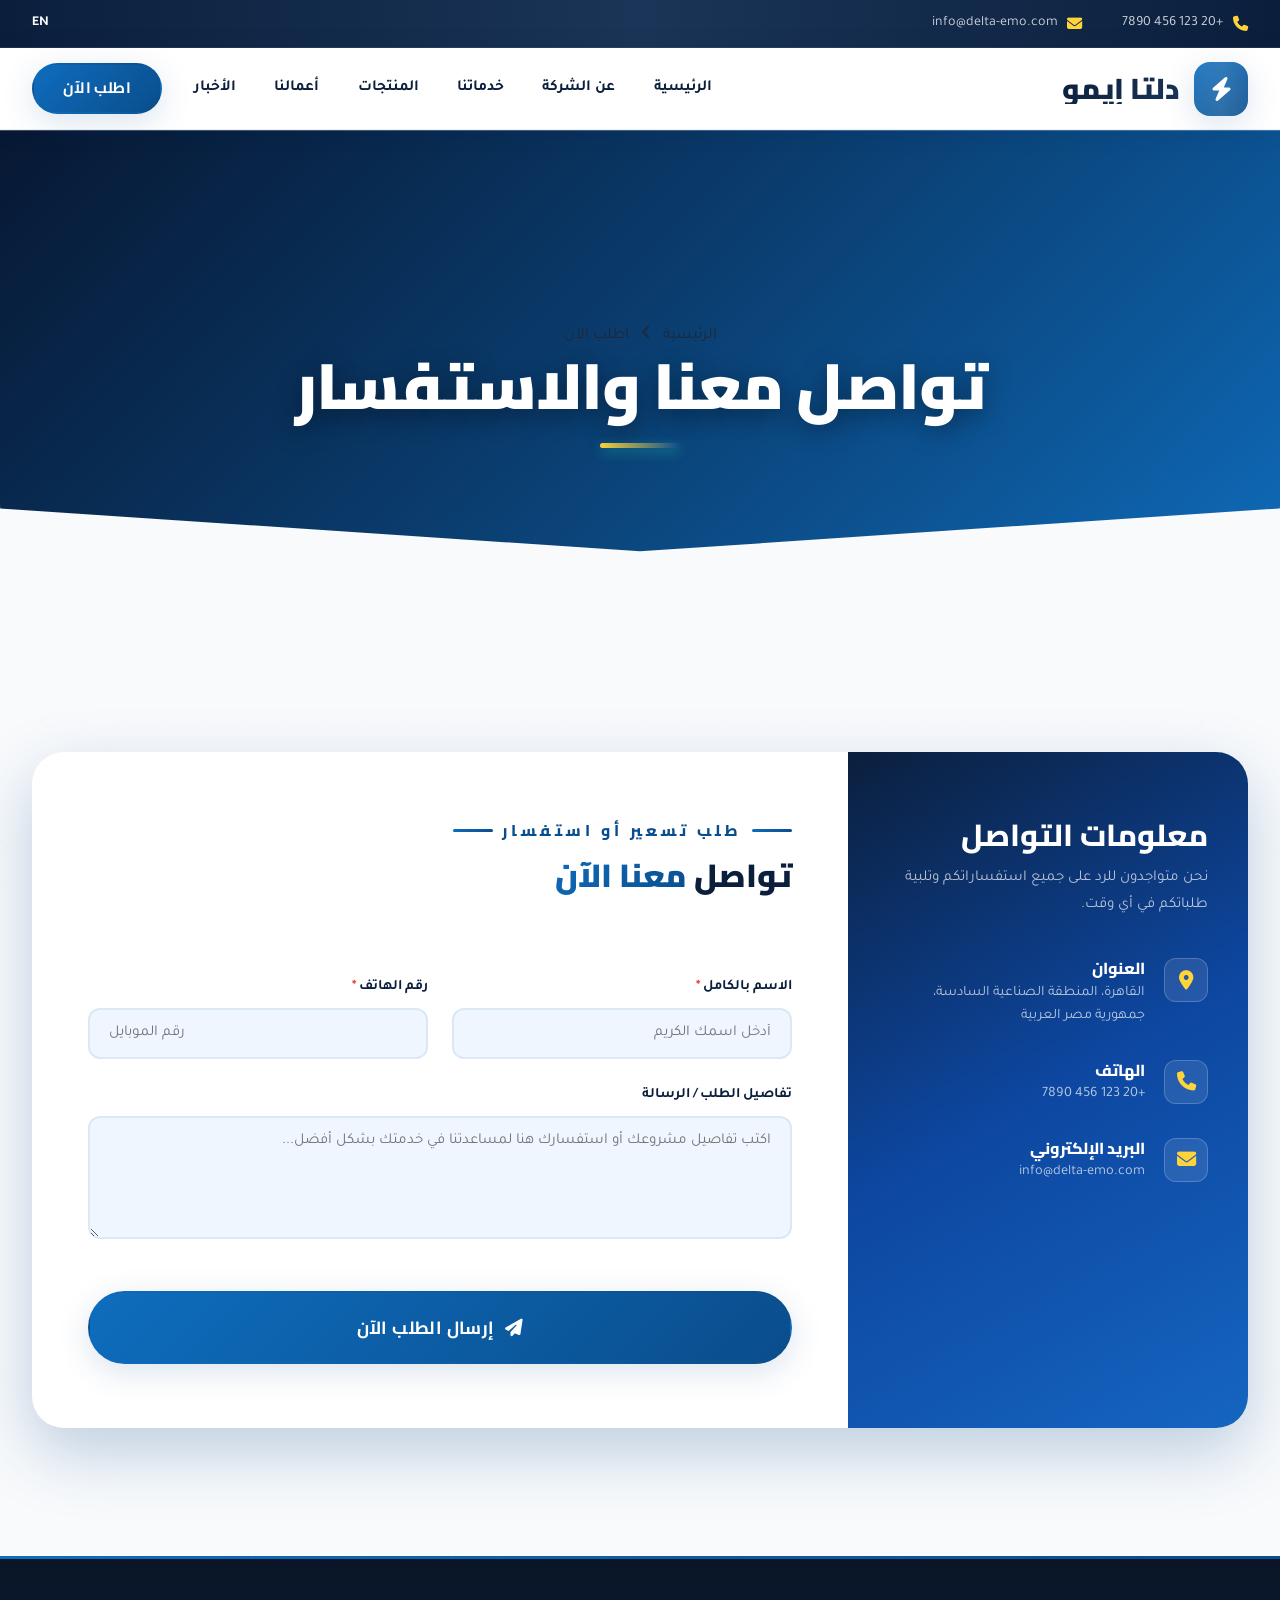
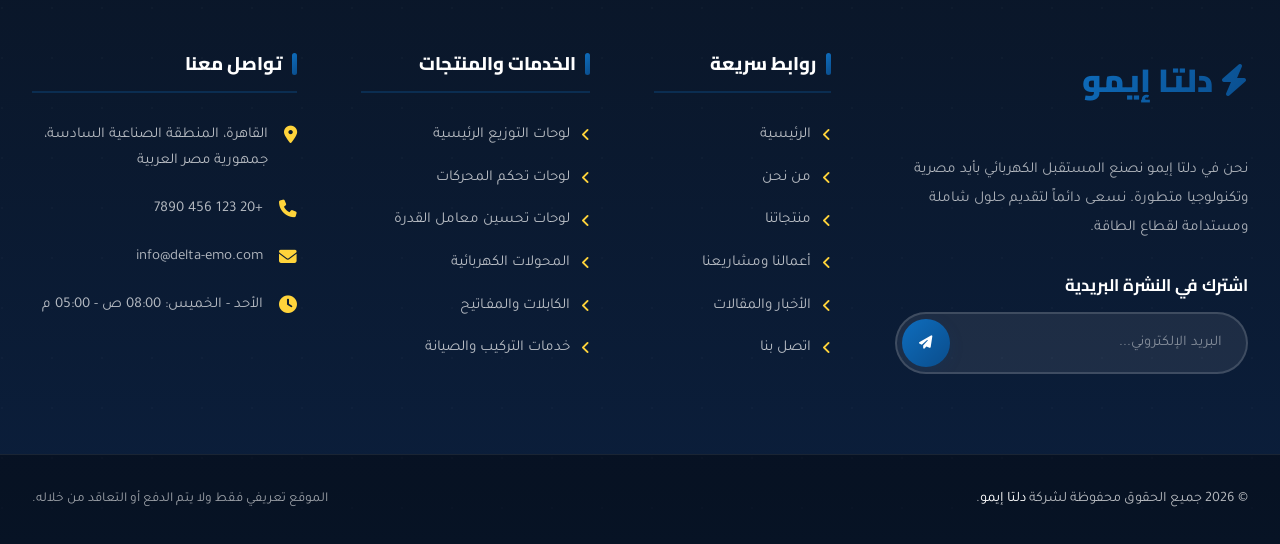
<file: contact.html>
<!doctype html>
<html lang="ar" dir="rtl">
  <head>
    <meta charset="UTF-8" />
    <meta name="viewport" content="width=device-width, initial-scale=1.0" />
    <meta
      name="description"
      content="تواصل مع دلتا إيمو لأي استفسار أو لطلب تسعير المعدات واللوحات الكهربائية." />
    <title>اتصل بنا | دلتا إيمو</title>
    <link rel="preconnect" href="https://fonts.googleapis.com" />
    <link rel="preconnect" href="https://fonts.gstatic.com" crossorigin />
    <link
      href="https://fonts.googleapis.com/css2?family=Cairo:wght@400;500;600;700;800;900&family=Tajawal:wght@400;500;700;800&display=swap"
      rel="stylesheet" />
    <link
      rel="stylesheet"
      href="https://cdnjs.cloudflare.com/ajax/libs/font-awesome/6.4.0/css/all.min.css" />
    <link rel="stylesheet" href="style.css" />
    <link rel="stylesheet" href="premium-effects.css" />
  </head>

  <body>
    <div class="topbar">
      <div class="container topbar-container">
        <div class="topbar-info">
          <span><i class="fa-solid fa-phone"></i> +20 123 456 7890</span>
          <span><i class="fa-solid fa-envelope"></i> info@delta-emo.com</span>
        </div>
        <div class="topbar-social" style="align-items: center">
          <button
            id="langSwitcher"
            style="
              background: none;
              border: none;
              cursor: pointer;
              color: white;
              font-weight: 700;
              font-family: &quot;Tajawal&quot;, sans-serif;
              display: flex;
              align-items: center;
              gap: 4px;
              font-size: 0.85rem;
            "
            data-i18n="lang.toggle">
            <i class="fa-solid fa-globe" style="color: var(--accent-color)"></i>
            EN
          </button>
        </div>
      </div>
    </div>
    <header class="navbar navbar-inner">
      <div class="container nav-container">
        <a href="index.html" class="logo">
          <div class="logo-icon"><i class="fa-solid fa-bolt"></i></div>
          <div class="logo-text">
            <span class="logo-name"
              >دلتا <span class="text-primary">إيمو</span></span
            >
          </div>
        </a>
        <nav class="nav-links">
          <a href="index.html" data-i18n="nav.home">الرئيسية</a>
          <a href="about.html" data-i18n="nav.about">عن الشركة</a>
          <a href="services.html" data-i18n="nav.services">خدماتنا</a>
          <a href="products.html" data-i18n="nav.products">المنتجات</a>
          <a href="projects.html" data-i18n="nav.projects">أعمالنا</a>
          <a href="news.html" data-i18n="nav.news">الأخبار</a>
          <a
            href="contact.html"
            class="btn btn-primary nav-btn active"
            data-i18n="nav.contact"
            >اطلب الآن</a
          >
        </nav>
        <button class="mobile-menu-btn">
          <i class="fa-solid fa-bars-staggered"></i>
        </button>
      </div>
    </header>

    <div
      class="page-header"
      style="
        background-image: url(&quot;https://images.unsplash.com/photo-1558222955-46e3ed9d9ba7?ixlib=rb-4.0.3&auto=format&fit=crop&w=2070&q=80&quot;);
      ">
      <div class="overlay-opacity"></div>
      <div class="container page-header-content text-left">
        <div>
          <a href="index.html" data-i18n="nav.home">الرئيسية</a>
          <span class="separator"
            ><i class="fa-solid fa-angle-left mx-2"></i
          ></span>
          <span class="current" data-i18n="nav.contact">تواصل معنا</span>
        </div>
        <h1 class="page-header-title">تواصل معنا والاستفسار</h1>
      </div>
    </div>

    <section id="contact" class="contact-section section-padding">
      <div class="container">
        <div class="contact-card shadow-xl reveal">
          <div class="contact-info-panel bg-primary">
            <div class="info-content">
              <h3>معلومات التواصل</h3>
              <p>
                نحن متواجدون للرد على جميع استفساراتكم وتلبية طلباتكم في أي وقت.
              </p>
              <ul class="contact-list mt-4">
                <li>
                  <div class="icon">
                    <i class="fa-solid fa-location-dot"></i>
                  </div>
                  <div class="text">
                    <h4>العنوان</h4>
                    <p>
                      القاهرة، المنطقة الصناعية السادسة، جمهورية مصر العربية
                    </p>
                  </div>
                </li>
                <li>
                  <div class="icon"><i class="fa-solid fa-phone"></i></div>
                  <div class="text">
                    <h4>الهاتف</h4>
                    <p>+20 123 456 7890</p>
                  </div>
                </li>
                <li>
                  <div class="icon"><i class="fa-solid fa-envelope"></i></div>
                  <div class="text">
                    <h4>البريد الإلكتروني</h4>
                    <p>info@delta-emo.com</p>
                  </div>
                </li>
              </ul>
            </div>
          </div>

          <div class="contact-form-panel">
            <div class="section-heading mb-4">
              <h4 class="subtitle">طلب تسعير أو استفسار</h4>
              <h2 class="title" style="font-size: 2rem">
                تواصل <span>معنا الآن</span>
              </h2>
            </div>

            <form
              class="premium-form"
              onsubmit="
                event.preventDefault();
                alert('تم استلام رسالتك! سنتواصل معك قريباً.');
              ">
              <div class="form-row">
                <div class="form-group">
                  <label for="name"
                    >الاسم بالكامل <span class="text-danger">*</span></label
                  >
                  <input
                    type="text"
                    id="name"
                    class="form-control"
                    placeholder="أدخل اسمك الكريم"
                    required />
                </div>
                <div class="form-group">
                  <label for="phone"
                    >رقم الهاتف <span class="text-danger">*</span></label
                  >
                  <input
                    type="tel"
                    id="phone"
                    class="form-control"
                    placeholder="رقم الموبايل"
                    required />
                </div>
              </div>

              <div class="form-group">
                <label for="message">تفاصيل الطلب / الرسالة</label>
                <textarea
                  id="message"
                  class="form-control"
                  rows="5"
                  placeholder="اكتب تفاصيل مشروعك أو استفسارك هنا لمساعدتنا في خدمتك بشكل أفضل..."></textarea>
              </div>

              <button
                type="submit"
                class="btn btn-primary btn-lg mt-3"
                style="width: 100%; justify-content: center">
                <i class="fa-solid fa-paper-plane"></i> إرسال الطلب الآن
              </button>
            </form>
          </div>
        </div>
      </div>
    </section>

    <footer class="footer">
      <div class="footer-top">
        <div class="container">
          <div class="footer-grid">
            <div class="footer-col about-col">
              <a href="index.html" class="logo footer-logo mb-4">
                <i class="fa-solid fa-bolt text-white"></i>
                <span>دلتا <span class="text-white">إيمو</span></span>
              </a>
              <p class="footer-desc">
                نحن في دلتا إيمو نصنع المستقبل الكهربائي بأيد مصرية وتكنولوجيا
                متطورة. نسعى دائماً لتقديم حلول شاملة ومستدامة لقطاع الطاقة.
              </p>

              <div class="newsletter mt-4">
                <h4>اشترك في النشرة البريدية</h4>
                <div class="newsletter-form">
                  <input type="email" placeholder="البريد الإلكتروني..." />
                  <button type="button">
                    <i class="fa-solid fa-paper-plane"></i>
                  </button>
                </div>
              </div>
            </div>

            <div class="footer-col">
              <h3 class="footer-title">روابط سريعة</h3>
              <ul class="footer-links">
                <li>
                  <a href="index.html"
                    ><i class="fa-solid fa-angle-left"></i> الرئيسية</a
                  >
                </li>
                <li>
                  <a href="about.html"
                    ><i class="fa-solid fa-angle-left"></i> من نحن</a
                  >
                </li>
                <li>
                  <a href="products.html"
                    ><i class="fa-solid fa-angle-left"></i> منتجاتنا</a
                  >
                </li>
                <li>
                  <a href="projects.html"
                    ><i class="fa-solid fa-angle-left"></i> أعمالنا ومشاريعنا</a
                  >
                </li>
                <li>
                  <a href="news.html"
                    ><i class="fa-solid fa-angle-left"></i> الأخبار والمقالات</a
                  >
                </li>
                <li>
                  <a href="contact.html"
                    ><i class="fa-solid fa-angle-left"></i> اتصل بنا</a
                  >
                </li>
              </ul>
            </div>

            <div class="footer-col">
              <h3 class="footer-title">الخدمات والمنتجات</h3>
              <ul class="footer-links">
                <li>
                  <a href="#"
                    ><i class="fa-solid fa-angle-left"></i> لوحات التوزيع
                    الرئيسية</a
                  >
                </li>
                <li>
                  <a href="#"
                    ><i class="fa-solid fa-angle-left"></i> لوحات تحكم
                    المحركات</a
                  >
                </li>
                <li>
                  <a href="#"
                    ><i class="fa-solid fa-angle-left"></i> لوحات تحسين معامل
                    القدرة</a
                  >
                </li>
                <li>
                  <a href="#"
                    ><i class="fa-solid fa-angle-left"></i> المحولات
                    الكهربائية</a
                  >
                </li>
                <li>
                  <a href="#"
                    ><i class="fa-solid fa-angle-left"></i> الكابلات
                    والمفـاتيح</a
                  >
                </li>
                <li>
                  <a href="#"
                    ><i class="fa-solid fa-angle-left"></i> خدمات التركيب
                    والصيانة</a
                  >
                </li>
              </ul>
            </div>

            <div class="footer-col">
              <h3 class="footer-title">تواصل معنا</h3>
              <ul class="footer-contact-info">
                <li>
                  <i class="fa-solid fa-location-dot"></i>
                  <span
                    >القاهرة، المنطقة الصناعية السادسة، جمهورية مصر
                    العربية</span
                  >
                </li>
                <li>
                  <i class="fa-solid fa-phone"></i>
                  <span>+20 123 456 7890</span>
                </li>
                <li>
                  <i class="fa-solid fa-envelope"></i>
                  <span>info@delta-emo.com</span>
                </li>
                <li>
                  <i class="fa-solid fa-clock"></i>
                  <span>الأحد - الخميس: 08:00 ص - 05:00 م</span>
                </li>
              </ul>
            </div>
          </div>
        </div>
      </div>

      <div class="footer-bottom">
        <div class="container">
          <div class="footer-bottom-flex">
            <p>
              &copy; 2026 جميع الحقوق محفوظة لشركة
              <span class="text-white">دلتا إيمو</span>.
            </p>
            <p class="disclaimer">
              الموقع تعريفي فقط ولا يتم الدفع أو التعاقد من خلاله.
            </p>
          </div>
        </div>
      </div>
    </footer>
    <script src="i18n.js"></script>
    <script src="main.js"></script>
  </body>
</html>
</file>
<file: style.css>
/* =========================
   VARIABLES & SETUP — ENHANCED
========================= */
:root {
    /* Modern Blue Gradient Palette */
    --primary-color: #0A4D8C;
    --primary-light: #0E6DBD;
    --primary-dark: #062E5B;
    --secondary-color: #0B1F3D;
    --accent-color: #FFD43B;
    --accent-hover: #FFB100;
    --accent-dark: #E59500;

    /* Gradient Presets */
    --gradient-primary: linear-gradient(135deg, #0E6DBD 0%, #0A4D8C 100%);
    --gradient-accent: linear-gradient(135deg, #FFD43B 0%, #FFB100 100%);
    --gradient-dark: linear-gradient(135deg, #0B1F3D 0%, #1a3557 100%);
    --gradient-light: linear-gradient(135deg, #f8fafc 0%, #e2e8f0 100%);
    --gradient-overlay: linear-gradient(110deg, rgba(11, 31, 61, 0.95) 0%, rgba(14, 109, 189, 0.7) 55%, rgba(11, 31, 61, 0.45) 100%);

    /* Text Colors */
    --text-main: #1E293B;
    --text-muted: #475569;
    --text-light: #F1F5F9;
    --text-lighter: #CBD5E1;

    /* Background Colors */
    --bg-main: #F8FAFC;
    --bg-light: #EFF6FF;
    --bg-dark: #0A1628;
    --bg-card: #FFFFFF;
    --bg-glass: rgba(255, 255, 255, 0.7);
    --bg-glass-dark: rgba(11, 31, 61, 0.6);

    /* Border Radius - More Modern */
    --border-radius-sm: 12px;
    --border-radius-md: 20px;
    --border-radius-lg: 32px;
    --border-radius-xl: 40px;

    /* Transitions - Smoother */
    --transition-fast: 0.2s cubic-bezier(0.4, 0, 0.2, 1);
    --transition-normal: 0.4s cubic-bezier(0.4, 0, 0.2, 1);
    --transition-slow: 0.7s cubic-bezier(0.25, 0.8, 0.25, 1);

    /* Shadows - Enhanced */
    --shadow-xs: 0 1px 2px rgba(0, 0, 0, 0.05);
    --shadow-sm: 0 2px 8px rgba(10, 77, 140, 0.08);
    --shadow-md: 0 4px 16px rgba(10, 77, 140, 0.12);
    --shadow-lg: 0 8px 32px rgba(10, 77, 140, 0.15);
    --shadow-xl: 0 12px 48px rgba(10, 77, 140, 0.2);
    --shadow-2xl: 0 24px 64px rgba(10, 77, 140, 0.25);
    --shadow-inner: inset 0 2px 4px rgba(0, 0, 0, 0.06);

    /* Glow Effects */
    --glow-primary: 0 0 32px rgba(14, 109, 189, 0.35), 0 8px 40px rgba(10, 77, 140, 0.2);
    --glow-accent: 0 0 32px rgba(255, 212, 59, 0.4), 0 8px 40px rgba(255, 177, 0, 0.25);
    --glow-white: 0 0 24px rgba(255, 255, 255, 0.6), 0 4px 32px rgba(255, 255, 255, 0.3);
    --glow-blue: 0 8px 32px rgba(14, 109, 189, 0.25);
    --shadow-soft: 0 4px 20px rgba(10, 77, 140, 0.08);
}

*,
*::before,
*::after {
    margin: 0;
    padding: 0;
    box-sizing: border-box;
}

html {
    scroll-behavior: smooth;
    font-size: 16px;
    -webkit-font-smoothing: antialiased;
    -moz-osx-font-smoothing: grayscale;
}

body {
    font-family: 'Tajawal', sans-serif;
    color: var(--text-main);
    background-color: var(--bg-main);
    line-height: 1.75;
    overflow-x: hidden;
    position: relative;
    animation: pageLoad 0.5s ease-out;
}

@keyframes pageLoad {
    from {
        opacity: 0;
    }

    to {
        opacity: 1;
    }
}

/* Add subtle pattern to body */
body::before {
    content: '';
    position: fixed;
    top: 0;
    left: 0;
    width: 100%;
    height: 100%;
    background-image: radial-gradient(circle at 2px 2px, rgba(14, 109, 189, 0.03) 1px, transparent 1px);
    background-size: 40px 40px;
    pointer-events: none;
    z-index: 0;
}

h1,
h2,
h3,
h4,
h5,
h6 {
    font-family: 'Cairo', sans-serif;
    font-weight: 800;
    color: var(--secondary-color);
    line-height: 1.25;
}

a {
    text-decoration: none;
    color: inherit;
    transition: var(--transition-normal);
}

/* Focus states for accessibility */
a:focus-visible,
button:focus-visible,
input:focus-visible,
select:focus-visible,
textarea:focus-visible {
    outline: 2px solid var(--primary-color);
    outline-offset: 2px;
}

ul {
    list-style: none;
}

img {
    max-width: 100%;
    height: auto;
    display: block;
}

button {
    font-family: 'Cairo', sans-serif;
    cursor: pointer;
    border: none;
}

.container {
    width: 100%;
    max-width: 1320px;
    margin: 0 auto;
    padding: 0 2rem;
    position: relative;
}

/* Utility: mx-2 for breadcrumb spacing */
.mx-2 {
    margin: 0 0.5rem;
}

.section-padding {
    padding: 8rem 0;
    position: relative;
}

.text-center {
    text-align: center;
}

.text-primary {
    color: var(--primary-light) !important;
}

.text-white {
    color: #fff !important;
}

.text-danger {
    color: #e53935;
}

.bg-light {
    background-color: var(--bg-light);
}

.bg-white {
    background-color: #fff;
}

.mt-3 {
    margin-top: 1rem;
}

.mt-4 {
    margin-top: 2rem;
}

.mt-5 {
    margin-top: 3rem;
}

.mb-4 {
    margin-bottom: 2rem;
}

.w-100,
.btn-block {
    display: flex;
    width: 100%;
}

/* =========================
   BUTTONS — PREMIUM REDESIGN
========================= */
.btn {
    display: inline-flex;
    align-items: center;
    justify-content: center;
    gap: 0.65rem;
    padding: 0.95rem 2.3rem;
    border-radius: 60px;
    font-weight: 700;
    font-size: 1rem;
    font-family: 'Cairo', sans-serif;
    cursor: pointer;
    border: 2px solid transparent;
    transition: all var(--transition-normal);
    white-space: nowrap;
    letter-spacing: 0.4px;
    position: relative;
    overflow: hidden;
}

.btn::before {
    content: '';
    position: absolute;
    top: 50%;
    left: 50%;
    width: 0;
    height: 0;
    border-radius: 50%;
    background: rgba(255, 255, 255, 0.15);
    transform: translate(-50%, -50%);
    transition: width 0.5s, height 0.5s;
}

.btn:hover::before {
    width: 300px;
    height: 300px;
}

.btn-lg {
    padding: 1.15rem 3rem;
    font-size: 1.1rem;
}

.btn-sm {
    padding: 0.65rem 1.6rem;
    font-size: 0.92rem;
}

/* Solid Primary - Enhanced */
.btn-primary {
    background: var(--gradient-primary);
    color: #fff;
    border-color: transparent;
    box-shadow: var(--shadow-lg);
    position: relative;
}

.btn-primary:hover {
    background: linear-gradient(135deg, #062E5B 0%, #041F3D 100%);
    color: #fff;
    transform: translateY(-4px) scale(1.02);
    box-shadow: var(--glow-primary);
}

.btn-primary:active {
    transform: translateY(-2px) scale(1);
}

/* Outline White (for dark backgrounds) - Glassmorphism */
.btn-outline {
    background: rgba(255, 255, 255, 0.1);
    border: 2px solid rgba(255, 255, 255, 0.3);
    color: #fff;
    backdrop-filter: blur(12px);
    -webkit-backdrop-filter: blur(12px);
    box-shadow: 0 8px 32px rgba(0, 0, 0, 0.1);
}

.btn-outline:hover {
    background: rgba(255, 255, 255, 0.98);
    border-color: rgba(255, 255, 255, 0.98);
    color: var(--primary-color);
    transform: translateY(-4px) scale(1.02);
    box-shadow: var(--glow-white);
}

/* Outline Primary (for light backgrounds) */
.btn-outline-primary {
    background: transparent;
    border: 2px solid var(--primary-color);
    color: var(--primary-color);
}

.btn-outline-primary:hover {
    background: var(--gradient-primary);
    color: #fff;
    border-color: transparent;
    box-shadow: var(--shadow-xl);
    transform: translateY(-3px) scale(1.02);
}

/* Accent / Gold - Enhanced */
.btn-accent {
    background: var(--gradient-accent);
    color: var(--secondary-color);
    border-color: transparent;
    box-shadow: var(--shadow-lg);
}

.btn-accent:hover {
    background: linear-gradient(135deg, #FFB100 0%, #E59500 100%);
    color: var(--secondary-color);
    transform: translateY(-4px) scale(1.02);
    box-shadow: var(--glow-accent);
}

/* Ghost / Link style - Enhanced */
.btn-link {
    display: inline-flex;
    align-items: center;
    gap: 0.6rem;
    color: var(--primary-color);
    font-weight: 700;
    font-family: 'Cairo', sans-serif;
    padding: 0;
    border: none;
    background: none;
    transition: all var(--transition-normal);
    position: relative;
}

.btn-link::after {
    content: '';
    position: absolute;
    bottom: -4px;
    right: 0;
    width: 0;
    height: 2px;
    background: var(--gradient-primary);
    transition: width var(--transition-normal);
}

.btn-link:hover::after {
    width: 100%;
}

.btn-link i {
    transition: transform var(--transition-normal);
}

.btn-link:hover {
    color: var(--primary-dark);
}

.btn-link:hover i {
    transform: translateX(-6px);
}

/* =========================
   TOPBAR — PREMIUM REDESIGN
========================= */
.topbar {
    background: linear-gradient(90deg, #0B1F3D 0%, #1a3557 50%, #0B1F3D 100%);
    color: rgba(255, 255, 255, 0.8);
    font-size: 0.88rem;
    padding: 0.7rem 0;
    border-bottom: 1px solid rgba(255, 255, 255, 0.08);
    position: relative;
    overflow: hidden;
}

.topbar::before {
    content: '';
    position: absolute;
    top: 0;
    left: -100%;
    width: 100%;
    height: 100%;
    background: linear-gradient(90deg, transparent, rgba(255, 255, 255, 0.03), transparent);
    animation: shimmer 3s infinite;
}

@keyframes shimmer {
    to {
        left: 100%;
    }
}

.topbar-container {
    display: flex;
    justify-content: space-between;
    align-items: center;
}

.topbar-info {
    display: flex;
    gap: 2.5rem;
}

.topbar-info span {
    display: inline-flex;
    align-items: center;
    gap: 0.6rem;
    transition: var(--transition-fast);
}

.topbar-info span:hover {
    color: #fff;
}

.topbar-info i {
    color: var(--accent-color);
    font-size: 0.95rem;
}

.topbar-social {
    display: flex;
    align-items: center;
    gap: 0.8rem;
}

.topbar-lang-switch {
    color: white;
    text-decoration: none;
    font-weight: 700;
    font-family: 'Tajawal', sans-serif;
    display: flex;
    align-items: center;
    gap: 4px;
    font-size: 0.85rem;
    transition: var(--transition-fast);
}

.topbar-lang-switch i {
    color: var(--accent-color);
}

.topbar-lang-switch:hover {
    color: var(--accent-color);
}

.topbar-divider {
    width: 1px;
    height: 18px;
    background: rgba(255, 255, 255, 0.2);
    margin: 0 8px;
}

/* Navbar on inner pages — solid white */
.navbar-inner {
    background: white !important;
    box-shadow: 0 2px 24px rgba(11, 26, 61, 0.08) !important;
}

.topbar-social a {
    width: 32px;
    height: 32px;
    border-radius: 50%;
    background: rgba(255, 255, 255, 0.08);
    display: flex;
    align-items: center;
    justify-content: center;
    font-size: 0.85rem;
    transition: var(--transition-normal);
    border: 1px solid rgba(255, 255, 255, 0.1);
}

.topbar-social a:hover {
    background: var(--gradient-primary);
    color: white;
    transform: translateY(-3px);
    border-color: transparent;
    box-shadow: var(--shadow-md);
}

/* =========================
   NAVBAR — GLASSMORPHISM REDESIGN
========================= */
.navbar {
    position: sticky;
    top: 0;
    width: 100%;
    background: rgba(255, 255, 255, 0.85);
    backdrop-filter: blur(20px) saturate(180%);
    -webkit-backdrop-filter: blur(20px) saturate(180%);
    box-shadow: var(--shadow-sm);
    z-index: 1000;
    transition: all var(--transition-normal);
    padding: 0.85rem 0;
    border-bottom: 1px solid rgba(10, 77, 140, 0.08);
}

.navbar.scrolled {
    padding: 0.6rem 0;
    box-shadow: var(--shadow-lg);
    background: rgba(255, 255, 255, 0.95);
}

.nav-container {
    display: flex;
    justify-content: space-between;
    align-items: center;
}

.logo {
    display: flex;
    align-items: center;
    gap: 0.9rem;
    text-decoration: none;
    transition: var(--transition-normal);
}

.logo:hover {
    transform: scale(1.02);
}

.logo-icon {
    width: 54px;
    height: 54px;
    background: var(--gradient-primary);
    border-radius: 16px;
    display: flex;
    align-items: center;
    justify-content: center;
    color: white;
    font-size: 1.5rem;
    box-shadow: var(--shadow-lg);
    flex-shrink: 0;
    position: relative;
    overflow: hidden;
}

.logo-icon::before {
    content: '';
    position: absolute;
    top: -50%;
    left: -50%;
    width: 200%;
    height: 200%;
    background: linear-gradient(45deg, transparent, rgba(255, 255, 255, 0.15), transparent);
    transform: rotate(45deg);
    animation: logoShine 3s infinite;
}

@keyframes logoShine {

    0%,
    100% {
        transform: translateX(-100%) rotate(45deg);
    }

    50% {
        transform: translateX(100%) rotate(45deg);
    }
}

.logo-text {
    display: flex;
    flex-direction: column;
    line-height: 1;
}

.logo-name {
    font-size: 1.8rem;
    font-weight: 900;
    color: var(--secondary-color);
    font-family: 'Cairo', sans-serif;
    line-height: 1.1;
    background: var(--gradient-dark);
    -webkit-background-clip: text;
    background-clip: text;
    -webkit-text-fill-color: transparent;
}

.logo-slogan {
    font-size: 0.72rem;
    color: var(--text-muted);
    font-weight: 600;
    letter-spacing: 0.6px;
    margin-top: 2px;
}

.nav-links {
    display: flex;
    align-items: center;
    gap: 0.4rem;
}

.nav-links a:not(.btn) {
    font-weight: 600;
    font-size: 0.97rem;
    color: var(--secondary-color);
    padding: 0.6rem 1rem;
    border-radius: var(--border-radius-sm);
    position: relative;
    transition: var(--transition-normal);
}

/* .nav-links a:not(.btn)::before {
    content: '';
    position: absolute;
    bottom: 0;
    right: 50%;
    width: 0;
    height: 3px;
    background: var(--gradient-primary);
    border-radius: 3px 3px 0 0;
    transform: translateX(50%);
    transition: width var(--transition-normal);
} */

/* .nav-links a:not(.btn):hover::before {
    width: 60%;
} */

.nav-links a:not(.btn):hover,
.nav-links a.active:not(.btn) {
    color: var(--primary-color);
    background: rgba(14, 109, 189, 0.06);
}

.nav-links .nav-btn {
    margin-right: 0.6rem;
    padding: 0.65rem 1.8rem;
    font-size: 0.95rem;
    position: relative;
    transition: var(--transition-fast);
}

/* Dropdown Menu Styles — Enhanced */
.dropdown {
    position: relative;
}

.dropdown>a {
    display: flex;
    align-items: center;
    gap: 0.4rem;
}

.dropdown-menu {
    position: absolute;
    top: calc(100% + 8px);
    right: 0;
    min-width: 260px;
    background: rgba(255, 255, 255, 0.98);
    backdrop-filter: blur(20px) saturate(180%);
    -webkit-backdrop-filter: blur(20px) saturate(180%);
    box-shadow: var(--shadow-xl);
    border-radius: var(--border-radius-md);
    padding: 1rem 0;
    visibility: hidden;
    opacity: 0;
    transform: translateY(12px);
    transition: all var(--transition-normal);
    z-index: 1000;
    border: 1px solid rgba(10, 77, 140, 0.08);
}

.dropdown:hover .dropdown-menu {
    visibility: visible;
    opacity: 1;
    transform: translateY(0);
}

.dropdown-menu a {
    display: block;
    padding: 0.8rem 1.5rem !important;
    font-weight: 600 !important;
    color: var(--secondary-color) !important;
    border-radius: 0 !important;
    background: transparent !important;
    position: relative;
    transition: all var(--transition-fast) !important;
    white-space: nowrap;
    overflow: hidden;
    text-overflow: ellipsis;
}

.dropdown-menu a::before {
    content: '';
    position: absolute;
    right: 0;
    top: 50%;
    transform: translateY(-50%);
    width: 3px;
    height: 0;
    background: var(--primary-color);
    border-radius: 3px 0 0 3px;
    transition: height var(--transition-fast);
    z-index: 1;
}

.dropdown-menu a span {
    position: relative;
    z-index: 2;
}

.dropdown-menu a:hover::before {
    height: 100%;
}

.dropdown-menu a:hover {
    background: linear-gradient(90deg, rgba(14, 109, 189, 0.08) 0%, transparent 100%) !important;
    color: var(--primary-color) !important;
    padding-right: 1.8rem !important;
}

html[dir="ltr"] .dropdown-menu {
    right: auto;
    left: 0;
}

html[dir="ltr"] .dropdown-menu a::before {
    right: auto;
    left: 0;
    border-radius: 0 3px 3px 0;
}

html[dir="ltr"] .dropdown-menu a:hover {
    padding-right: 1.4rem !important;
    padding-left: 1.8rem !important;
}

.mobile-menu-btn {
    display: none;
    font-size: 1.6rem;
    background: none;
    border: none;
    color: var(--secondary-color);
    cursor: pointer;
    padding: 0.3rem;
}

/* =========================
   SECTION HEADINGS — PREMIUM REDESIGN
========================= */
.section-heading {
    margin-bottom: 5rem;
    position: relative;
}

.section-heading.center {
    display: flex;
    flex-direction: column;
    align-items: center;
    text-align: center;
}

.heading-wrapper {
    position: relative;
    z-index: 1;
}

.bg-text {
    position: absolute;
    top: 50%;
    left: 50%;
    transform: translate(-50%, -50%);
    font-size: clamp(4rem, 8vw, 7rem);
    font-weight: 900;
    color: rgba(14, 109, 189, 0.03);
    font-family: 'Cairo', sans-serif;
    white-space: nowrap;
    pointer-events: none;
    user-select: none;
    letter-spacing: 0.05em;
}

.subtitle {
    font-size: 0.98rem;
    color: var(--primary-color);
    font-weight: 800;
    text-transform: uppercase;
    letter-spacing: 4px;
    margin-bottom: 1rem;
    display: inline-flex;
    align-items: center;
    gap: 0.6rem;
    position: relative;
}

.subtitle::before,
.subtitle::after {
    content: '';
    display: block;
    width: 40px;
    height: 3px;
    background: var(--gradient-primary);
    border-radius: 3px;
}

.title {
    font-size: clamp(2.2rem, 4.5vw, 3.5rem);
    color: var(--secondary-color);
    margin-bottom: 1.4rem;
    font-weight: 900;
    line-height: 1.2;
}

.title span {
    background: var(--gradient-primary);
    -webkit-background-clip: text;
    background-clip: text;
    -webkit-text-fill-color: transparent;
}

.heading-desc {
    color: var(--text-muted);
    font-size: 1.15rem;
    line-height: 1.8;
    max-width: 680px;
    margin: 0 auto;
}

/* =========================
   HERO SECTION — PREMIUM REDESIGN
========================= */
.hero {
    position: relative;
    height: 100vh;
    min-height: 700px;
    max-height: 950px;
    overflow: hidden;
    background: var(--secondary-color);
}

.hero-slider {
    position: absolute;
    inset: 0;
}

.slide {
    position: absolute;
    inset: 0;
    background-size: cover;
    background-position: center;
    opacity: 0;
    transition: opacity 1.4s cubic-bezier(0.4, 0, 0.2, 1);
    will-change: opacity;
}

.slide.active {
    opacity: 1;
}

.slide-overlay {
    position: absolute;
    inset: 0;
    background: var(--gradient-overlay);
}

.hero-container {
    position: relative;
    height: 100%;
    display: flex;
    align-items: center;
    z-index: 2;
    padding-top: 2rem;
}

.hero-content {
    max-width: 780px;
    color: white;
}

.hero .badge {
    display: inline-flex;
    align-items: center;
    gap: 0.6rem;
    padding: 0.6rem 1.6rem;
    background: rgba(255, 255, 255, 0.12);
    border: 1.5px solid rgba(255, 255, 255, 0.25);
    border-radius: 60px;
    font-size: 0.92rem;
    font-weight: 700;
    margin-bottom: 2rem;
    backdrop-filter: blur(12px);
    -webkit-backdrop-filter: blur(12px);
    animation: fadeInUp 0.8s cubic-bezier(0.4, 0, 0.2, 1) forwards;
    color: #FFF;
    box-shadow: var(--shadow-md);
}

.hero .badge i {
    color: var(--accent-color);
    font-size: 1rem;
}

.hero-title {
    font-size: clamp(3rem, 6vw, 5.5rem);
    margin-bottom: 1.8rem;
    color: white;
    animation: fadeInUp 1s cubic-bezier(0.4, 0, 0.2, 1) forwards 0.2s;
    opacity: 0;
    line-height: 1.12;
    text-shadow: 0 4px 24px rgba(0, 0, 0, 0.4);
    font-weight: 900;
}

.text-gradient {
    background: linear-gradient(135deg, #93c5fd 0%, #60a5fa 40%, #3b82f6 100%);
    -webkit-background-clip: text;
    background-clip: text;
    -webkit-text-fill-color: transparent;
    display: inline-block;
    text-shadow: none;
}

.hero-desc {
    font-size: 1.2rem;
    color: rgba(255, 255, 255, 0.85);
    margin-bottom: 3rem;
    animation: fadeInUp 1s cubic-bezier(0.4, 0, 0.2, 1) forwards 0.4s;
    opacity: 0;
    line-height: 1.85;
    max-width: 620px;
    font-weight: 400;
}

.hero-btns {
    display: flex;
    gap: 1.2rem;
    flex-wrap: wrap;
    animation: fadeInUp 1s cubic-bezier(0.4, 0, 0.2, 1) forwards 0.6s;
    opacity: 0;
    margin-bottom: 3.5rem;
}

/* Quick stats bar in hero — Enhanced */
.hero-quick-stats {
    display: flex;
    align-items: center;
    gap: 2.5rem;
    padding-top: 3rem;
    border-top: 1px solid rgba(255, 255, 255, 0.15);
    animation: fadeInUp 1s cubic-bezier(0.4, 0, 0.2, 1) forwards 0.8s;
    opacity: 0;
}

.qs {
    text-align: center;
    transition: var(--transition-normal);
}

.qs:hover {
    transform: translateY(-4px);
}

.qs span {
    display: block;
    font-size: 2rem;
    font-weight: 900;
    font-family: 'Cairo', sans-serif;
    color: white;
    line-height: 1;
    text-shadow: 0 0 20px rgba(147, 197, 253, 0.6);
}

.qs p {
    font-size: 0.85rem;
    color: rgba(255, 255, 255, 0.65);
    margin-top: 0.4rem;
    white-space: nowrap;
    font-weight: 500;
}

.qs-divider {
    width: 1px;
    height: 45px;
    background: linear-gradient(to bottom, transparent, rgba(255, 255, 255, 0.25), transparent);
    flex-shrink: 0;
}

/* Hero Achievement Badges — Floating Side Decorations */
.hero-achievements {
    position: absolute;
    right: 25px;
    bottom: 0%;
    transform: translateY(-50%);
    display: flex;
    gap: 1.5rem;
    z-index: 3;
}

.achievement-badge {
    display: flex;
    align-items: center;
    gap: 1rem;
    padding: 1rem 1.25rem;
    background: rgba(255, 255, 255, 0.1);
    backdrop-filter: blur(20px);
    -webkit-backdrop-filter: blur(20px);
    border: 1.5px solid rgba(255, 255, 255, 0.2);
    border-radius: 16px;
    min-width: 200px;
    transition: all 0.4s cubic-bezier(0.4, 0, 0.2, 1);
    cursor: default;
    box-shadow: 0 8px 32px rgba(0, 0, 0, 0.15);
}

.achievement-badge:hover {
    transform: translateX(8px) scale(1.05);
    background: rgba(255, 255, 255, 0.15);
    border-color: rgba(255, 255, 255, 0.35);
    box-shadow: 0 12px 40px rgba(0, 0, 0, 0.25);
}

.achievement-badge.badge-1 {
    animation: slideInRight 0.8s cubic-bezier(0.4, 0, 0.2, 1) forwards 1s;
    opacity: 0;
}

.achievement-badge.badge-2 {
    animation: slideInRight 0.8s cubic-bezier(0.4, 0, 0.2, 1) forwards 1.2s;
    opacity: 0;
}

.achievement-badge.badge-3 {
    animation: slideInRight 0.8s cubic-bezier(0.4, 0, 0.2, 1) forwards 1.4s;
    opacity: 0;
}

.badge-icon {
    width: 50px;
    height: 50px;
    border-radius: 12px;
    background: linear-gradient(135deg, var(--accent-color), var(--primary-color));
    display: flex;
    align-items: center;
    justify-content: center;
    flex-shrink: 0;
    box-shadow: 0 4px 16px rgba(32, 227, 178, 0.3);
}

.badge-icon i {
    font-size: 1.4rem;
    color: white;
}

.badge-content {
    text-align: right;
}

.badge-content h4 {
    font-size: 1.1rem;
    font-weight: 800;
    color: white;
    margin: 0 0 0.2rem 0;
    line-height: 1.2;
    font-family: 'Cairo', sans-serif;
}

.badge-content p {
    font-size: 0.8rem;
    color: rgba(255, 255, 255, 0.7);
    margin: 0;
    font-weight: 500;
}

@keyframes slideInRight {
    from {
        opacity: 0;
        transform: translateX(-30px);
    }

    to {
        opacity: 1;
        transform: translateX(0);
    }
}

/* Slider Controls — Premium Redesign */
.slider-btn {
    position: absolute;
    top: 50%;
    transform: translateY(-50%);
    background: rgba(255, 255, 255, 0.12);
    backdrop-filter: blur(16px);
    -webkit-backdrop-filter: blur(16px);
    border: 2px solid rgba(255, 255, 255, 0.25);
    color: white;
    width: 60px;
    height: 60px;
    border-radius: 50%;
    font-size: 1.1rem;
    cursor: pointer;
    z-index: 10;
    transition: all var(--transition-normal);
    display: flex;
    align-items: center;
    justify-content: center;
    box-shadow: var(--shadow-lg);
}

.slider-btn:hover {
    background: var(--gradient-primary);
    border-color: transparent;
    box-shadow: var(--glow-primary);
    transform: translateY(-50%) scale(1.1);
}

.slider-prev {
    right: 20px;
}

.slider-next {
    left: 20px;
}

.slider-dots {
    position: absolute;
    bottom: 40px;
    left: 50%;
    transform: translateX(-50%);
    display: flex;
    gap: 10px;
    z-index: 10;
}

.dot {
    width: 10px;
    height: 10px;
    border-radius: 50%;
    background: rgba(255, 255, 255, 0.4);
    cursor: pointer;
    transition: all var(--transition-normal);
    border: 2px solid transparent;
}

.dot:hover {
    background: rgba(255, 255, 255, 0.7);
    transform: scale(1.2);
}

.dot.active {
    background: white;
    width: 36px;
    border-radius: 10px;
    box-shadow: var(--glow-white);
}

/* Floating Experience Badge — Enhanced */
.floating-experience {
    position: absolute;
    bottom: 50px;
    left: 5%;
    background: rgba(255, 255, 255, 0.98);
    backdrop-filter: blur(20px);
    -webkit-backdrop-filter: blur(20px);
    padding: 1.8rem 2.4rem;
    border-radius: var(--border-radius-lg);
    box-shadow: var(--shadow-2xl);
    display: flex;
    align-items: center;
    gap: 1.4rem;
    z-index: 10;
    border-right: 6px solid var(--primary-color);
    animation: float 4s ease-in-out infinite;
}

.floating-experience .exp-icon {
    font-size: 3rem;
    color: var(--accent-color);
    line-height: 1;
    filter: drop-shadow(0 4px 12px rgba(255, 212, 59, 0.4));
}

.exp-text .num {
    display: block;
    font-size: 2.4rem;
    font-weight: 900;
    font-family: 'Cairo', sans-serif;
    background: var(--gradient-primary);
    -webkit-background-clip: text;
    background-clip: text;
    -webkit-text-fill-color: transparent;
    line-height: 1;
}

.exp-text .text {
    color: var(--text-muted);
    font-weight: 700;
    font-size: 0.95rem;
    margin-top: 0.3rem;
}

@keyframes float {

    0%,
    100% {
        transform: translateY(0);
    }

    50% {
        transform: translateY(-12px);
    }
}

@keyframes fadeInUp {
    from {
        opacity: 0;
        transform: translateY(32px);
    }

    to {
        opacity: 1;
        transform: translateY(0);
    }
}

/* =========================
   ABOUT SECTION — ENHANCED
========================= */
.about-grid {
    display: grid;
    grid-template-columns: 1fr 1fr;
    gap: 6rem;
    align-items: center;
}

.about-images {
    position: relative;
    height: 560px;
}

.img-main,
.img-sub {
    position: absolute;
    border-radius: var(--border-radius-lg);
    overflow: hidden;
    box-shadow: var(--shadow-xl);
    border: 4px solid var(--bg-card);
}

.img-main {
    top: 0;
    right: 0;
    width: 84%;
    height: 82%;
    z-index: 1;
}

.img-main img,
.img-sub img {
    width: 100%;
    height: 100%;
    object-fit: cover;
    transition: var(--transition-slow);
}

.img-sub {
    bottom: 0;
    left: 0;
    width: 54%;
    height: 50%;
    z-index: 2;
    border: 6px solid var(--bg-main);
    box-shadow: var(--shadow-2xl);
}

.about-images:hover .img-main img {
    transform: scale(1.05);
}

.about-images:hover .img-sub img {
    transform: scale(1.08);
}

.about-pattern {
    position: absolute;
    bottom: -15px;
    right: -15px;
    width: 140px;
    height: 140px;
    background-image: radial-gradient(var(--primary-color) 2px, transparent 2px);
    background-size: 20px 20px;
    opacity: 0.12;
    z-index: 0;
    border-radius: var(--border-radius-md);
}

.about-banner-pill {
    position: absolute;
    top: 25px;
    left: -25px;
    background: var(--gradient-accent);
    color: var(--secondary-color);
    padding: 0.75rem 1.5rem;
    border-radius: 60px;
    font-size: 0.9rem;
    font-weight: 800;
    z-index: 3;
    box-shadow: var(--glow-accent);
    display: flex;
    align-items: center;
    gap: 0.5rem;
}

.lead-text {
    font-size: 1.3rem;
    font-weight: 700;
    color: var(--secondary-color);
    margin-bottom: 1.4rem;
    line-height: 1.65;
}

.about-desc {
    color: var(--text-muted);
    margin-bottom: 1rem;
    font-size: 1.05rem;
    line-height: 1.8;
}

.about-features-grid {
    display: grid;
    grid-template-columns: 1fr 1fr;
    gap: 1.5rem;
    margin-top: 2.5rem;
    padding-top: 2.5rem;
    border-top: 2px solid rgba(14, 109, 189, 0.1);
}

.feature-item {
    display: flex;
    gap: 1.2rem;
    align-items: flex-start;
    padding: 1.2rem;
    background: var(--bg-light);
    border-radius: var(--border-radius-md);
    transition: var(--transition-normal);
}

.feature-item:hover {
    background: white;
    box-shadow: var(--shadow-md);
    transform: translateY(-4px);
}

.feat-icon {
    width: 56px;
    height: 56px;
    background: var(--gradient-primary);
    color: white;
    display: flex;
    align-items: center;
    justify-content: center;
    border-radius: var(--border-radius-md);
    font-size: 1.5rem;
    flex-shrink: 0;
    box-shadow: var(--shadow-md);
}

.feat-text h4 {
    font-size: 1.05rem;
    margin-bottom: 0.4rem;
    font-weight: 700;
}

.feat-text p {
    font-size: 0.9rem;
    color: var(--text-muted);
    line-height: 1.6;
}

/* =========================
   WHY CHOOSE US SECTION — PREMIUM
========================= */
.why-us {
    position: relative;
    overflow: hidden;
}

.why-cards-grid {
    display: grid;
    grid-template-columns: repeat(4, 1fr);
    gap: 2rem;
    margin-top: 4rem;
}

.why-card {
    background: white;
    border-radius: var(--border-radius-xl);
    padding: 3rem 2rem;
    text-align: center;
    box-shadow: var(--shadow-md);
    border: 2px solid rgba(14, 109, 189, 0.08);
    transition: all var(--transition-normal);
    position: relative;
    overflow: hidden;
    display: block;
    text-decoration: none;
    cursor: pointer;
}

.why-card::before {
    content: '';
    position: absolute;
    top: 0;
    left: 0;
    right: 0;
    height: 5px;
    background: var(--gradient-primary);
    transform: scaleX(0);
    transform-origin: left;
    transition: transform var(--transition-normal);
}

.why-card:hover::before {
    transform: scaleX(1);
}

.why-card:hover {
    transform: translateY(-15px) scale(1.03);
    box-shadow: var(--shadow-2xl);
    border-color: var(--primary-color);
}

.why-icon {
    width: 90px;
    height: 90px;
    margin: 0 auto 1.5rem;
    background: linear-gradient(135deg, rgba(14, 109, 189, 0.1) 0%, rgba(14, 109, 189, 0.05) 100%);
    border-radius: 50%;
    display: flex;
    align-items: center;
    justify-content: center;
    font-size: 2.5rem;
    color: var(--primary-color);
    transition: all var(--transition-normal);
    border: 3px solid rgba(14, 109, 189, 0.15);
}

.why-card:hover .why-icon {
    background: var(--gradient-primary);
    color: white;
    border-color: transparent;
    transform: rotate(10deg) scale(1.1);
    box-shadow: var(--glow-primary);
}

.why-plus {
    font-size: 2.5rem;
    font-weight: 900;
    color: var(--accent-color);
    font-family: 'Cairo', sans-serif;
    margin: 0.5rem 0 1.5rem;
    line-height: 1;
    text-shadow: 0 2px 8px rgba(255, 212, 59, 0.3);
    transition: var(--transition-normal);
}

.why-card:hover .why-plus {
    transform: scale(1.2);
    text-shadow: 0 4px 16px rgba(255, 212, 59, 0.5);
}

.why-card h3 {
    font-size: 1.4rem;
    font-weight: 800;
    color: var(--secondary-color);
    margin-bottom: 1rem;
    transition: var(--transition-normal);
}

.why-card:hover h3 {
    color: var(--primary-color);
}

.why-card p {
    font-size: 0.98rem;
    color: var(--text-muted);
    line-height: 1.7;
    margin: 0;
}

/* =========================
   SERVICES CARDS — PREMIUM REDESIGN
========================= */
.cards-grid {
    display: grid;
    grid-template-columns: repeat(3, 1fr);
    gap: 2.5rem;
}

.premium-card {
    background: var(--bg-card);
    border-radius: var(--border-radius-lg);
    overflow: hidden;
    box-shadow: var(--shadow-md);
    transition: all var(--transition-normal);
    border: 2px solid rgba(14, 109, 189, 0.08);
    display: flex;
    flex-direction: column;
    position: relative;
}

.premium-card::before {
    content: '';
    position: absolute;
    top: 0;
    left: 0;
    right: 0;
    height: 4px;
    background: var(--gradient-primary);
    transform: scaleX(0);
    transition: transform var(--transition-normal);
}

.premium-card:hover::before {
    transform: scaleX(1);
}

.premium-card:hover {
    transform: translateY(-12px);
    box-shadow: var(--shadow-2xl);
    border-color: transparent;
}

.card-img {
    position: relative;
    height: 240px;
    overflow: hidden;
    flex-shrink: 0;
}

.card-img img {
    width: 100%;
    height: 100%;
    object-fit: cover;
    transition: var(--transition-slow);
}

.premium-card:hover .card-img img {
    transform: scale(1.1) rotate(1deg);
}

.card-img::after {
    content: '';
    position: absolute;
    inset: 0;
    background: linear-gradient(to top, rgba(11, 31, 61, 0.6) 0%, transparent 60%);
}

.card-img-label {
    position: absolute;
    bottom: 15px;
    left: 15px;
    background: rgba(11, 31, 61, 0.9);
    color: rgba(255, 255, 255, 0.95);
    font-size: 0.85rem;
    font-weight: 700;
    padding: 0.4rem 1.1rem;
    border-radius: 60px;
    backdrop-filter: blur(12px);
    -webkit-backdrop-filter: blur(12px);
    z-index: 2;
    border: 1px solid rgba(255, 255, 255, 0.2);
}

.card-icon {
    position: absolute;
    bottom: -26px;
    right: 28px;
    width: 60px;
    height: 60px;
    background: var(--gradient-primary);
    color: white;
    display: flex;
    align-items: center;
    justify-content: center;
    border-radius: var(--border-radius-md);
    font-size: 1.5rem;
    z-index: 3;
    box-shadow: var(--shadow-xl);
    border: 4px solid var(--bg-card);
    transition: var(--transition-normal);
}

.premium-card:hover .card-icon {
    transform: rotate(8deg) scale(1.1);
}

.card-content {
    padding: 3rem 2rem 2rem;
    display: flex;
    flex-direction: column;
    flex: 1;
}

.card-title {
    font-size: 1.35rem;
    margin-bottom: 1rem;
    font-weight: 800;
}

.card-desc {
    color: var(--text-muted);
    font-size: 0.98rem;
    margin-bottom: 1.4rem;
    line-height: 1.7;
}

.card-features {
    display: flex;
    flex-direction: column;
    gap: 0.6rem;
    margin-bottom: 1.8rem;
    flex: 1;
}

.card-features li {
    display: flex;
    align-items: center;
    gap: 0.7rem;
    font-size: 0.92rem;
    color: var(--text-muted);
}

.card-features .fa-check {
    color: #22c55e;
    font-size: 0.9rem;
    flex-shrink: 0;
    background: rgba(34, 197, 94, 0.15);
    width: 24px;
    height: 24px;
    border-radius: 50%;
    display: flex;
    align-items: center;
    justify-content: center;
}

.card-footer-bar {
    display: flex;
    align-items: center;
    justify-content: space-between;
    padding-top: 1.4rem;
    border-top: 2px solid rgba(14, 109, 189, 0.08);
    margin-top: auto;
}

.card-badge-tag {
    padding: 0.35rem 1rem;
    background: linear-gradient(135deg, rgba(14, 109, 189, 0.1), rgba(14, 109, 189, 0.05));
    color: var(--primary-color);
    border-radius: 60px;
    font-size: 0.8rem;
    font-weight: 800;
    border: 1.5px solid rgba(14, 109, 189, 0.2);
}

.service-detail-btn {
    display: inline-flex;
    align-items: center;
    gap: 0.5rem;
    color: var(--secondary-color);
    font-weight: 700;
    font-size: 0.92rem;
    transition: var(--transition-normal);
    cursor: pointer;
}

.service-detail-btn:hover {
    color: var(--primary-color);
    gap: 0.8rem;
}

/* Clickable Card Styles */
a.clickable-card {
    text-decoration: none;
    color: inherit;
    display: block;
}

a.clickable-card:hover .service-detail-btn {
    background: var(--accent-color);
    color: var(--secondary-color);
    padding: 0.5rem 1rem;
    border-radius: 30px;
    transform: scale(1.05);
}

a.clickable-card .card-title,
a.clickable-card .card-desc {
    color: inherit;
}

a.clickable-card:active {
    transform: translateY(-8px);
}

/* =========================
   PRODUCTS — PREMIUM REDESIGN
========================= */
.products-grid {
    display: grid;
    grid-template-columns: repeat(3, 1fr);
    gap: 2.5rem;
}

/* Filter Buttons */
.filter-btns {
    display: flex;
    justify-content: center;
    flex-wrap: wrap;
    gap: 1rem;
    margin-bottom: 3rem;
}

.filter-btn {
    padding: 0.6rem 1.8rem;
    background: transparent;
    border: 2px solid rgba(14, 109, 189, 0.15);
    border-radius: 50px;
    font-family: 'Tajawal', sans-serif;
    font-weight: 700;
    color: var(--secondary-color);
    cursor: pointer;
    transition: var(--transition-normal);
}

.filter-btn:hover,
.filter-btn.active {
    background: var(--primary-color);
    border-color: var(--primary-color);
    color: white;
    transform: translateY(-3px);
    box-shadow: 0 5px 15px rgba(14, 109, 189, 0.25);
}

.product-item {
    background: var(--bg-card);
    border-radius: var(--border-radius-lg);
    overflow: hidden;
    box-shadow: var(--shadow-md);
    transition: all var(--transition-normal);
    border: 2px solid rgba(14, 109, 189, 0.06);
    position: relative;
}

.product-item::after {
    content: '';
    position: absolute;
    inset: 0;
    border-radius: var(--border-radius-lg);
    padding: 2px;
    background: var(--gradient-primary);
    -webkit-mask: linear-gradient(#fff 0 0) content-box, linear-gradient(#fff 0 0);
    mask: linear-gradient(#fff 0 0) content-box, linear-gradient(#fff 0 0);
    -webkit-mask-composite: xor;
    mask-composite: exclude;

    opacity: 0;
    transition: opacity var(--transition-normal);
}

.product-item:hover::after {
    opacity: 1;
}

.product-item:hover {
    transform: translateY(-10px) scale(1.02);
    box-shadow: var(--shadow-2xl);
}

.product-img {
    height: 240px;
    position: relative;
    overflow: hidden;
    background: var(--bg-light);
}

.product-img img {
    width: 100%;
    height: 100%;
    object-fit: cover;
    transition: transform 0.7s ease;
}

.product-item:hover .product-img img {
    transform: scale(1.07);
}

.product-overlay {
    position: absolute;
    inset: 0;
    background: rgba(7, 24, 51, 0.75);
    display: flex;
    align-items: center;
    justify-content: center;
    opacity: 0;
    transition: var(--transition-normal);
}

.product-item:hover .product-overlay {
    opacity: 1;
}

.product-badge {
    position: absolute;
    top: 12px;
    right: 12px;
    background: linear-gradient(135deg, #ffc107, #ff9800);
    color: var(--secondary-color);
    font-size: 0.75rem;
    font-weight: 800;
    padding: 0.3rem 0.85rem;
    border-radius: 50px;
    z-index: 3;
    box-shadow: 0 3px 10px rgba(255, 152, 0, 0.4);
}

.product-info {
    padding: 1.4rem;
    border-top: 3px solid var(--primary-light);
}

.product-cat {
    font-size: 0.78rem;
    font-weight: 700;
    color: var(--primary-light);
    text-transform: uppercase;
    letter-spacing: 1.5px;
    margin-bottom: 0.5rem;
}

.product-info h3 {
    font-size: 1.05rem;
    margin-bottom: 0.5rem;
    line-height: 1.4;
}

.product-info p {
    font-size: 0.88rem;
    color: var(--text-muted);
    margin-bottom: 0.8rem;
}

.product-specs {
    display: flex;
    flex-wrap: wrap;
    gap: 0.4rem;
}

.product-specs span {
    display: inline-flex;
    align-items: center;
    gap: 0.3rem;
    padding: 0.25rem 0.65rem;
    background: var(--bg-light);
    border: 1px solid #c8d8ee;
    border-radius: 50px;
    font-size: 0.76rem;
    font-weight: 600;
    color: var(--secondary-color);
}

.product-specs i {
    color: var(--primary-light);
    font-size: 0.8rem;
}

/* Clickable Product Cards */
a.product-item {
    text-decoration: none;
    color: inherit;
    display: block;
}

a.product-item .product-info h3,
a.product-item .product-info p {
    color: inherit;
}

.product-view-btn {
    display: inline-flex;
    align-items: center;
    gap: 0.5rem;
    padding: 0.8rem 1.6rem;
    background: var(--accent-color);
    color: var(--dark-blue);
    font-weight: 700;
    font-size: 0.95rem;
    border-radius: 30px;
    cursor: pointer;
    transition: var(--transition-fast);
    box-shadow: 0 4px 15px rgba(255, 212, 59, 0.3);
}

.product-view-btn:hover {
    transform: scale(1.05);
    box-shadow: 0 6px 20px rgba(255, 212, 59, 0.5);
}

.product-view-btn {
    color: var(--secondary-color);
}

a.product-item:active {
    transform: translateY(-8px) scale(1.01);
}

/* New Product Card Styles */
.product-card-img {
    padding: 1.5rem;
    height: 260px;
    background: #fff;
    display: flex;
    align-items: center;
    justify-content: center;
    position: relative;
    border-bottom: 1px solid rgba(0, 0, 0, 0.03);
}

.product-card-img img {
    max-width: 90%;
    max-height: 90%;
    object-fit: contain;
    transition: transform 0.5s cubic-bezier(0.25, 0.46, 0.45, 0.94);
    filter: drop-shadow(0 4px 12px rgba(0, 0, 0, 0.08));
}

.product-item:hover .product-card-img img {
    transform: scale(1.08) translateY(-5px);
}

.product-card-header {
    background: #eaf6ff;
    padding: 1rem 1.5rem;
    text-align: center;
    border-top: 1px solid rgba(14, 109, 189, 0.1);
    border-bottom: 1px solid rgba(14, 109, 189, 0.1);
    min-height: 70px;
    display: flex;
    align-items: center;
    justify-content: center;
}

.product-card-header h3 {
    color: var(--primary-dark);
    font-size: 1.05rem;
    font-weight: 800;
    margin: 0;
    font-family: 'Cairo', sans-serif;
    line-height: 1.4;
}

.product-card-body {
    padding: 1.5rem;
    flex-grow: 1;
    display: flex;
    justify-content: space-between;
    align-items: flex-start;
    gap: 1rem;
}

.category-pill {
    background: linear-gradient(135deg, #0cebeb, #20e3b2);
    color: #fff;
    font-size: 0.85rem;
    font-weight: 800;
    padding: 0.4rem 1.2rem;
    border-radius: 50px;
    box-shadow: 0 4px 12px rgba(32, 227, 178, 0.25);
    white-space: nowrap;
}

.product-details-list {
    list-style: none;
    padding: 0;
    margin: 0;
    text-align: right;
    font-size: 0.88rem;
    width: 100%;
}

.product-details-list li {
    position: relative;
    padding-right: 1.2rem;
    margin-bottom: 0.5rem;
    color: var(--text-muted);
    font-weight: 600;
}

.product-details-list li::before {
    content: '';
    position: absolute;
    right: 0;
    top: 8px;
    width: 6px;
    height: 6px;
    background: var(--text-muted);
    border-radius: 50%;
}

.product-card-footer {
    padding: 0 1.5rem 1.5rem;
    display: flex;
    gap: 1rem;
    margin-top: auto;
}

.btn-card-primary,
.btn-card-outline {
    flex: 1;
    display: flex;
    align-items: center;
    justify-content: center;
    gap: 0.5rem;
    padding: 0.7rem;
    border-radius: 12px;
    font-family: 'Cairo', sans-serif;
    font-weight: 700;
    font-size: 0.9rem;
    cursor: pointer;
    transition: all 0.3s ease;
    text-decoration: none;
    border: none;
}

.btn-card-primary {
    background: var(--primary-color);
    color: white;
    box-shadow: 0 4px 12px rgba(10, 77, 140, 0.2);
}

.btn-card-primary:hover {
    background: var(--primary-dark);
    transform: translateY(-2px);
    box-shadow: 0 6px 16px rgba(10, 77, 140, 0.3);
}

.btn-card-outline {
    background: #fff;
    border: 1.5px solid var(--primary-color);
    color: var(--primary-color);
}

.btn-card-outline:hover {
    background: var(--bg-light);
    transform: translateY(-2px);
}

/* =========================
   ACHIEVEMENTS PARALLAX
========================= */
.paralax-bg {
    position: relative;
    background-image: url('https://images.unsplash.com/photo-1542382257-80da9fb9f5ab?ixlib=rb-4.0.3&auto=format&fit=crop&w=2072&q=80');
    background-size: cover;
    background-attachment: fixed;
    background-position: center;
    padding: 7rem 0;
    color: white;
}

.overlay-dark {
    position: absolute;
    inset: 0;
    background: linear-gradient(135deg, rgba(7, 24, 51, 0.92) 0%, rgba(13, 71, 161, 0.7) 100%);
    z-index: 1;
}

.z-10 {
    z-index: 10;
}

.relative {
    position: relative;
}

.grid-4 {
    display: grid;
    grid-template-columns: repeat(4, 1fr);
    gap: 2rem;
}

.stat-box {
    text-align: center;
    padding: 2.5rem 1.5rem;
    background: rgba(255, 255, 255, 0.06);
    border: 1px solid rgba(255, 255, 255, 0.12);
    border-radius: var(--border-radius-md);
    backdrop-filter: blur(15px);
    transition: var(--transition-normal);
}

.stat-box:hover {
    transform: translateY(-8px);
    background: rgba(255, 255, 255, 0.1);
    box-shadow: 0 20px 40px rgba(0, 0, 0, 0.2);
}

.stat-icon {
    width: 72px;
    height: 72px;
    margin: 0 auto 1.5rem;
    background: rgba(255, 255, 255, 0.12);
    border: 1px solid rgba(255, 255, 255, 0.2);
    border-radius: 50%;
    display: flex;
    align-items: center;
    justify-content: center;
    font-size: 2rem;
    color: var(--accent-color);
}

.stat-box h3 {
    font-size: 3.5rem;
    color: #fff;
    display: inline-block;
    line-height: 1;
    text-shadow: 0 2px 20px rgba(0, 0, 0, 0.3);
}

.stat-box .plus {
    font-size: 2.5rem;
    color: var(--accent-color);
    font-weight: 900;
    margin-right: 0.3rem;
    text-shadow: 0 0 20px rgba(255, 212, 59, 0.6);
    display: inline-block;
    vertical-align: middle;
}

.stat-box p {
    font-size: 1.05rem;
    margin-top: 0.7rem;
    color: rgba(255, 255, 255, 0.9);
    font-weight: 500;
}

/* =========================
   PROJECTS GALLERY
========================= */
.projects-gallery {
    display: grid;
    grid-template-columns: repeat(3, 1fr);
    gap: 1.5rem;
}

.project-box {
    position: relative;
    height: 360px;
    border-radius: var(--border-radius-lg);
    overflow: hidden;
    box-shadow: var(--shadow-lg);
    border: 2px solid rgba(14, 109, 189, 0.06);
    transition: var(--transition-normal);
    display: block;
    text-decoration: none;
    color: inherit;
}

.project-box:hover {
    border-color: rgba(14, 109, 189, 0.2);
    box-shadow: var(--shadow-2xl);
}

.project-box img {
    width: 100%;
    height: 100%;
    object-fit: cover;
    transition: transform 0.7s ease;
}

.project-content {
    position: absolute;
    bottom: 0;
    left: 0;
    width: 100%;
    padding: 2rem 1.5rem 1.5rem;
    background: linear-gradient(transparent, rgba(7, 24, 51, 0.95));
    color: white;
    transform: translateY(10px);
    transition: all 0.4s ease;
}

.project-box:hover img {
    transform: scale(1.07);
}

.project-box:hover .project-content {
    transform: translateY(0);
}

.project-cat {
    display: inline-block;
    padding: 0.25rem 0.85rem;
    background: var(--primary-light);
    border-radius: 50px;
    font-size: 0.78rem;
    font-weight: 700;
    margin-bottom: 0.7rem;
}

.project-box h3 {
    color: white;
    font-size: 1.2rem;
}

.project-link {
    position: absolute;
    top: 1.5rem;
    left: 1.5rem;
    width: 42px;
    height: 42px;
    background: rgba(255, 255, 255, 0.15);
    backdrop-filter: blur(10px);
    color: white;
    display: flex;
    align-items: center;
    justify-content: center;
    border-radius: 50%;
    border: 1px solid rgba(255, 255, 255, 0.3);
    opacity: 0;
    transform: scale(0.6);
    transition: all 0.4s ease;
}

.project-box:hover .project-link {
    opacity: 1;
    transform: scale(1);
}

.project-link:hover {
    background: var(--primary-light);
}

/* =========================
   PARTNERS
========================= */
.partners-carousel {
    display: flex;
    gap: 1.5rem;
    justify-content: center;
    flex-wrap: wrap;
    align-items: center;
    padding: 2rem 0;
}

.partner-logo {
    padding: 1.75rem;
    background: var(--bg-card);
    border: 2px solid rgba(14, 109, 189, 0.08);
    border-radius: var(--border-radius-md);
    transition: var(--transition-normal);
    filter: grayscale(100%);
    opacity: 0.65;
    flex: 1;
    min-width: 150px;
    max-width: 200px;
    display: flex;
    align-items: center;
    justify-content: center;
    height: 100px;
    box-shadow: var(--shadow-sm);
}

.partner-logo img {
    max-width: 100%;
    max-height: 100%;
    object-fit: contain;
    transition: var(--transition-normal);
}

.partner-logo:hover {
    filter: grayscale(0%);
    opacity: 1;
    box-shadow: var(--shadow-xl);
    transform: translateY(-6px);
    border-color: rgba(14, 109, 189, 0.2);
}

/* =========================
   NEWS SECTION
========================= */
.news-grid {
    display: grid;
    grid-template-columns: repeat(3, 1fr);
    gap: 2rem;
}

.news-card {
    background: var(--bg-card);
    border-radius: 20px;
    overflow: hidden;
    box-shadow: 0 10px 30px -5px rgba(0, 0, 0, 0.1);
    transition: all 0.4s cubic-bezier(0.175, 0.885, 0.32, 1.275);
    border: 1px solid rgba(14, 109, 189, 0.08);
    display: flex;
    flex-direction: column;
    height: 100%;
}

.news-card:hover {
    transform: translateY(-12px);
    box-shadow: 0 20px 40px -10px rgba(14, 109, 189, 0.2);
    border-color: var(--accent-color);
}

.news-img {
    height: 220px;
    position: relative;
    overflow: hidden;
}

.news-img img {
    width: 100%;
    height: 100%;
    object-fit: cover;
    transition: transform 0.7s ease;
}

.news-card:hover .news-img img {
    transform: scale(1.06);
}

.news-date {
    position: absolute;
    top: 14px;
    right: 14px;
    background: rgba(255, 255, 255, 0.95);
    padding: 0.5rem 0.9rem;
    border-radius: 10px;
    text-align: center;
    box-shadow: var(--shadow-soft);
    backdrop-filter: blur(6px);
}

.news-date .day {
    font-size: 1.4rem;
    font-weight: 900;
    color: var(--primary-color);
    line-height: 1;
    font-family: 'Cairo', sans-serif;
}

.news-date .month {
    font-size: 0.75rem;
    font-weight: 600;
    color: var(--text-muted);
}

.news-content {
    padding: 1.8rem;
    flex: 1;
    display: flex;
    flex-direction: column;
}

.news-cat {
    font-size: 0.8rem;
    font-weight: 700;
    color: var(--primary-light);
    text-transform: uppercase;
    letter-spacing: 1px;
    margin-bottom: 0.8rem;
    display: inline-flex;
    align-items: center;
    gap: 0.4rem;
}

.news-cat::before {
    content: '';
    width: 4px;
    height: 16px;
    background: var(--primary-light);
    border-radius: 2px;
}

.news-title {
    font-size: 1.15rem;
    margin-bottom: 0.8rem;
    line-height: 1.4;
}

.news-excerpt {
    font-size: 0.92rem;
    color: var(--text-muted);
    margin-bottom: 1.5rem;
    flex: 1;
}

.read-more {
    font-weight: 700;
    color: var(--secondary-color);
    display: inline-flex;
    align-items: center;
    gap: 0.5rem;
    font-size: 0.92rem;
    margin-top: auto;
}

.read-more i {
    transition: transform var(--transition-fast);
}

.read-more:hover {
    color: var(--primary-color);
}

.read-more:hover i {
    transform: translateX(-5px);
}

/* =========================
   CONTACT SECTION
========================= */
.contact-card {
    display: grid;
    grid-template-columns: 400px 1fr;
    border-radius: var(--border-radius-lg);
    overflow: hidden;
    background: var(--bg-card);
    box-shadow: 0 30px 60px rgba(11, 26, 61, 0.15);
}

.contact-info-panel {
    background: linear-gradient(150deg, var(--secondary-color), #0d47a1, #1565c0);
    color: white;
    padding: 4rem 2.5rem;
    position: relative;
    overflow: hidden;
}

.info-content {
    position: relative;
    z-index: 2;
}

.info-content h3 {
    color: white;
    font-size: 1.9rem;
    margin-bottom: 0.7rem;
}

.info-content>p {
    color: rgba(255, 255, 255, 0.7);
    margin-bottom: 2.5rem;
    font-size: 0.95rem;
}

.contact-list {
    display: flex;
    flex-direction: column;
    gap: 2rem;
}

.contact-list li {
    display: flex;
    gap: 1.2rem;
    align-items: flex-start;
}

.contact-list .icon {
    width: 44px;
    height: 44px;
    background: rgba(255, 255, 255, 0.1);
    border: 1px solid rgba(255, 255, 255, 0.2);
    border-radius: 12px;
    display: flex;
    align-items: center;
    justify-content: center;
    font-size: 1.2rem;
    color: var(--accent-color);
    flex-shrink: 0;
}

.contact-list h4 {
    color: white;
    font-size: 1rem;
    margin-bottom: 0.2rem;
}

.contact-list p {
    color: rgba(255, 255, 255, 0.7);
    font-size: 0.9rem;
    line-height: 1.6;
}

.social-links {
    display: flex;
    gap: 0.8rem;
}

.social-links a {
    width: 44px;
    height: 44px;
    background: rgba(255, 255, 255, 0.1);
    border: 1px solid rgba(255, 255, 255, 0.2);
    border-radius: 12px;
    display: flex;
    align-items: center;
    justify-content: center;
    transition: var(--transition-normal);
    font-size: 1.1rem;
}

.social-links a:hover {
    background: var(--accent-color);
    color: var(--secondary-color);
    transform: translateY(-4px);
    border-color: var(--accent-color);
}

.circle {
    position: absolute;
    border-radius: 50%;
    background: rgba(255, 255, 255, 0.04);
}

.circle-1 {
    width: 280px;
    height: 280px;
    bottom: -80px;
    right: -80px;
}

.circle-2 {
    width: 140px;
    height: 140px;
    top: 60px;
    left: -40px;
}

.contact-form-panel {
    padding: 4rem 3.5rem;
}

.premium-form .form-row {
    display: grid;
    grid-template-columns: 1fr 1fr;
    gap: 1.5rem;
}

.form-group {
    margin-bottom: 1.5rem;
}

.form-group label {
    display: block;
    font-weight: 700;
    margin-bottom: 0.5rem;
    color: var(--secondary-color);
    font-size: 0.9rem;
}

.form-control {
    width: 100%;
    padding: 0.9rem 1.2rem;
    border: 2px solid #dbe8f5;
    border-radius: var(--border-radius-sm);
    font-family: inherit;
    font-size: 0.95rem;
    background: var(--bg-light);
    color: var(--text-main);
    transition: var(--transition-normal);
}

.form-control:focus {
    outline: none;
    border-color: var(--primary-light);
    background: white;
    box-shadow: 0 0 0 4px rgba(14, 109, 189, 0.12);
}

.custom-select {
    cursor: pointer;
    appearance: none;
    background-image: url("data:image/svg+xml,%3Csvg xmlns='http://www.w3.org/2000/svg' width='12' height='12' viewBox='0 0 12 12'%3E%3Cpath fill='%230A4D8C' d='M6 8L1 3h10z'/%3E%3C/svg%3E");
    background-repeat: no-repeat;
    background-position: right 1.2rem center;
    padding-right: 2.5rem;
}

textarea.form-control {
    resize: vertical;
    min-height: 120px;
}

select.form-control {
    appearance: auto;
}

/* =========================
   FOOTER
========================= */
.footer {
    background: linear-gradient(to bottom, #0A1628 0%, var(--secondary-color) 100%);
    color: rgba(255, 255, 255, 0.7);
    position: relative;
    overflow: hidden;
}

.footer::before {
    content: '';
    position: absolute;
    top: 0;
    left: 0;
    right: 0;
    height: 3px;
    background: var(--gradient-primary);
}

.footer::after {
    content: '';
    position: absolute;
    top: 0;
    left: 0;
    width: 100%;
    height: 100%;
    background-image: radial-gradient(circle at 2px 2px, rgba(255, 255, 255, 0.02) 1px, transparent 1px);
    background-size: 50px 50px;
    pointer-events: none;
}

.footer-top {
    padding: 6rem 0 5rem;
    position: relative;
    z-index: 1;
}

.footer-grid {
    display: grid;
    grid-template-columns: 2fr 1fr 1.3fr 1.5fr;
    gap: 4rem;
}

.footer-logo {
    font-size: 2rem;
    color: white !important;
    font-family: 'Cairo', sans-serif;
    font-weight: 900;
    display: inline-block;
    background: var(--gradient-primary);
    -webkit-background-clip: text;
    background-clip: text;
    -webkit-text-fill-color: transparent;
}

.footer-desc {
    font-size: 0.95rem;
    line-height: 1.9;
    margin-top: 1rem;
    color: rgba(255, 255, 255, 0.65);
}

.newsletter {
    margin-top: 2rem;
}

.newsletter h4 {
    color: white;
    font-size: 1.05rem;
    margin-bottom: 1rem;
    font-weight: 700;
}

.newsletter-form {
    display: flex;
    background: rgba(255, 255, 255, 0.08);
    border: 2px solid rgba(255, 255, 255, 0.15);
    border-radius: 60px;
    padding: 5px;
    overflow: hidden;
    transition: var(--transition-normal);
}

.newsletter-form:focus-within {
    border-color: var(--primary-color);
    box-shadow: var(--glow-primary);
}

.newsletter-form input {
    flex: 1;
    background: transparent;
    border: none;
    padding: 0.7rem 1.2rem;
    color: white;
    outline: none;
    font-family: inherit;
    font-size: 0.92rem;
}

.newsletter-form input::placeholder {
    color: rgba(255, 255, 255, 0.45);
}

.newsletter-form button {
    background: var(--gradient-primary);
    color: white;
    border: none;
    width: 48px;
    height: 48px;
    border-radius: 50%;
    flex-shrink: 0;
    display: flex;
    align-items: center;
    justify-content: center;
    transition: var(--transition-normal);
    box-shadow: var(--shadow-md);
}

.newsletter-form button:hover {
    background: var(--gradient-dark);
    transform: scale(1.05);
    box-shadow: var(--glow-primary);
}

.footer-title {
    color: white;
    font-size: 1.15rem;
    margin-bottom: 1.8rem;
    padding-bottom: 1rem;
    border-bottom: 2px solid rgba(14, 109, 189, 0.25);
    display: flex;
    align-items: center;
    gap: 0.6rem;
    font-weight: 800;
}

.footer-title::before {
    content: '';
    width: 5px;
    height: 22px;
    background: var(--gradient-primary);
    border-radius: 3px;
}

.footer-links {
    display: flex;
    flex-direction: column;
    gap: 1rem;
}

.footer-links a {
    display: flex;
    align-items: center;
    gap: 0.7rem;
    font-size: 0.95rem;
    transition: var(--transition-normal);
    color: rgba(255, 255, 255, 0.7);
}

.footer-links a i {
    color: var(--accent-color);
    font-size: 0.9rem;
    transition: transform var(--transition-normal);
}

.footer-links a:hover {
    color: white;
    padding-right: 8px;
}

.footer-links a:hover i {
    transform: translateX(-5px);
    color: var(--primary-light);
}

.footer-contact-info {
    display: flex;
    flex-direction: column;
    gap: 1.4rem;
}

.footer-contact-info li {
    display: flex;
    gap: 1rem;
    align-items: flex-start;
}

.footer-contact-info i {
    color: var(--accent-color);
    margin-top: 4px;
    flex-shrink: 0;
    font-size: 1.1rem;
}

.footer-contact-info span {
    font-size: 0.94rem;
    line-height: 1.7;
    color: rgba(255, 255, 255, 0.7);
}

.footer-bottom {
    background: rgba(0, 0, 0, 0.4);
    padding: 2rem 0;
    border-top: 1px solid rgba(255, 255, 255, 0.08);
    position: relative;
    z-index: 1;
}

.footer-bottom-flex {
    display: flex;
    justify-content: space-between;
    align-items: center;
    flex-wrap: wrap;
    gap: 1rem;
    font-size: 0.9rem;
}

.disclaimer {
    color: rgba(255, 255, 255, 0.6);
    font-size: 0.85rem;
}

/* Back to top */
.back-to-top {
    position: fixed;
    bottom: 28px;
    left: 28px;
    width: 48px;
    height: 48px;
    background: linear-gradient(135deg, #1565c0, #0d47a1);
    color: white;
    border-radius: 50%;
    display: flex;
    align-items: center;
    justify-content: center;
    font-size: 1.1rem;
    box-shadow: 0 6px 20px rgba(13, 71, 161, 0.4);
    z-index: 999;
    opacity: 0;
    visibility: hidden;
    transition: var(--transition-normal);
}

.back-to-top.active {
    opacity: 1;
    visibility: visible;
}

.back-to-top:hover {
    transform: translateY(-5px) scale(1.1);
    color: white;
    box-shadow: 0 10px 30px rgba(13, 71, 161, 0.5);
}

/* =========================
   SCROLL REVEAL — ENHANCED ANIMATIONS
========================= */
.reveal {
    opacity: 0;
    transform: translateY(45px);
    transition: all 1s cubic-bezier(0.22, 0.65, 0.36, 1);
}

.reveal.active {
    opacity: 1;
    transform: translateY(0);
}

.reveal.fade-left {
    transform: translateX(-50px) translateY(0);
}

.reveal.fade-left.active {
    transform: translateX(0) translateY(0);
}

.reveal.fade-right {
    transform: translateX(50px) translateY(0);
}

.reveal.fade-right.active {
    transform: translateX(0) translateY(0);
}

.reveal.zoom {
    transform: scale(0.9);
}

.reveal.zoom.active {
    transform: scale(1);
}

.delay-1 {
    transition-delay: 0.15s;
}

.delay-2 {
    transition-delay: 0.3s;
}

.delay-3 {
    transition-delay: 0.45s;
}

.delay-4 {
    transition-delay: 0.6s;
}

/* Smooth Scroll & Reduced Motion */
@media (prefers-reduced-motion: no-preference) {
    :root {
        scroll-behavior: smooth;
    }
}

@media (prefers-reduced-motion: reduce) {

    body,
    *,
    *::before,
    *::after {
        animation-duration: 0.01ms !important;
        animation-iteration-count: 1 !important;
        transition-duration: 0.01ms !important;
    }
}

/* Add Pulse Animation */
@keyframes pulse {

    0%,
    100% {
        opacity: 1;
        transform: scale(1);
    }

    50% {
        opacity: 0.9;
        transform: scale(1.02);
    }
}

/* Gradient Animation */
@keyframes gradientShift {
    0% {
        background-position: 0% 50%;
    }

    50% {
        background-position: 100% 50%;
    }

    100% {
        background-position: 0% 50%;
    }
}

/* Shine Effect */
@keyframes shine {
    from {
        left: -100%;
    }

    to {
        left: 200%;
    }
}

/* =========================
   MOBILE MENU — PREMIUM REDESIGN
========================= */
.mobile-menu-overlay {
    position: fixed;
    inset: 0;
    background: rgba(11, 31, 61, 0.8);
    backdrop-filter: blur(8px);
    -webkit-backdrop-filter: blur(8px);
    z-index: 1001;
    opacity: 0;
    visibility: hidden;
    transition: all var(--transition-normal);
}

.mobile-menu {
    position: fixed;
    top: 0;
    right: -360px;
    width: 340px;
    height: 100vh;
    background: linear-gradient(to bottom, #ffffff 0%, #f8fafc 100%);
    z-index: 1002;
    transition: all var(--transition-normal);
    box-shadow: var(--shadow-2xl);
    display: flex;
    flex-direction: column;
    overflow-y: auto;
}

.mobile-menu.active {
    right: 0;
}

.mobile-menu-overlay.active {
    opacity: 1;
    visibility: visible;
}

.mobile-menu-header {
    display: flex;
    justify-content: space-between;
    align-items: center;
    padding: 2rem 1.8rem;
    border-bottom: 2px solid rgba(14, 109, 189, 0.08);
    background: var(--gradient-light);
}

.close-menu-btn {
    font-size: 1.5rem;
    background: rgba(220, 38, 38, 0.08);
    border: 2px solid rgba(220, 38, 38, 0.15);
    color: #dc2626;
    cursor: pointer;
    width: 42px;
    height: 42px;
    border-radius: var(--border-radius-sm);
    display: flex;
    align-items: center;
    justify-content: center;
    transition: var(--transition-normal);
}

.close-menu-btn:hover {
    background: #dc2626;
    color: white;
    transform: rotate(90deg);
    border-color: transparent;
}

.mobile-links {
    display: flex;
    flex-direction: column;
    gap: 0.5rem;
    padding: 2rem 1.8rem;
}

.mobile-links a {
    font-size: 1.05rem;
    font-weight: 700;
    color: var(--secondary-color);
    padding: 1rem 1.2rem;
    border-radius: var(--border-radius-md);
    transition: var(--transition-normal);
    position: relative;
    overflow: hidden;
}

.mobile-links a::before {
    content: '';
    position: absolute;
    right: 0;
    top: 0;
    width: 4px;
    height: 0;
    background: var(--gradient-primary);
    border-radius: 4px 0 0 4px;
    transition: height var(--transition-normal);
}

.mobile-links a:hover::before {
    height: 100%;
}

.mobile-links a:hover,
.mobile-links a.active {
    background: white;
    color: var(--primary-color);
    padding-right: 1.6rem;
    box-shadow: var(--shadow-md);
}

.mobile-contact-info {
    border-top: 2px solid rgba(14, 109, 189, 0.08);
    padding: 2rem 1.8rem;
    margin-top: auto;
    background: var(--bg-light);
}

.mobile-contact-info p {
    margin-bottom: 0.8rem;
    display: flex;
    align-items: center;
    gap: 0.7rem;
    color: var(--text-muted);
    font-size: 0.95rem;
    font-weight: 600;
}

.mobile-contact-info i {
    color: var(--primary-color);
    font-size: 1.1rem;
}

/* =========================
   RESPONSIVE
========================= */
@media (max-width: 1200px) {
    .products-grid {
        grid-template-columns: repeat(2, 1fr);
    }

    .why-cards-grid {
        grid-template-columns: repeat(2, 1fr);
    }
}

@media (max-width: 1024px) {
    .contact-card {
        grid-template-columns: 1fr;
    }

    .contact-info-panel {
        padding: 3rem 2rem;
    }

    .contact-form-panel {
        padding: 3rem 2rem;
    }

    .footer-grid {
        grid-template-columns: 1fr 1fr;
        gap: 2.5rem;
    }

    .cards-grid {
        grid-template-columns: repeat(2, 1fr);
    }

    .hero-achievements {
        left: 20px;
        gap: 1rem;
    }

    .achievement-badge {
        padding: 0.8rem 1rem;
        min-width: 170px;
    }

    .badge-icon {
        width: 42px;
        height: 42px;
    }

    .badge-icon i {
        font-size: 1.2rem;
    }

    .badge-content h4 {
        font-size: 0.95rem;
    }

    .badge-content p {
        font-size: 0.75rem;
    }
}

@media (max-width: 992px) {

    .nav-links,
    .topbar {
        display: none;
    }

    .mobile-menu-btn {
        display: flex;
    }

    .about-grid {
        grid-template-columns: 1fr;
        gap: 3rem;
    }

    .about-images {
        height: 380px;
        max-width: 540px;
        margin: 0 auto;
    }

    .projects-gallery {
        grid-template-columns: 1fr 1fr;
    }

    .grid-4 {
        grid-template-columns: repeat(2, 1fr);
    }

    .news-grid {
        grid-template-columns: 1fr 1fr;
    }

    .hero-btns {
        flex-wrap: wrap;
    }

    .floating-experience {
        display: none;
    }

    .hero-achievements {
        display: none;
    }
}

@media (max-width: 768px) {
    .hero {
        min-height: 550px;
        max-height: none;
        height: 95vh;
    }

    .section-padding {
        padding: 5rem 0;
    }

    .why-cards-grid {
        grid-template-columns: 1fr;
        gap: 1.5rem;
    }

    .title {
        font-size: 2rem;
    }

    .cards-grid {
        grid-template-columns: 1fr;
    }

    .products-grid {
        grid-template-columns: 1fr;
    }

    .premium-form .form-row {
        grid-template-columns: 1fr;
    }

    .footer-grid {
        grid-template-columns: 1fr;
    }

    .footer-bottom-flex {
        flex-direction: column;
        text-align: center;
    }

    .projects-gallery {
        grid-template-columns: 1fr;
    }

    .news-grid {
        grid-template-columns: 1fr;
    }

    .hero-quick-stats {
        gap: 1.2rem;
    }

    .qs span {
        font-size: 1.4rem;
    }

    .topbar-info span:last-child {
        display: none;
    }
}

/* =========================
   CTA BANNER SECTION
========================= */
.cta-banner {
    position: relative;
    padding: 6rem 0;
    background-image: url('https://images.unsplash.com/photo-1519389950473-47ba0277781c?ixlib=rb-4.0.3&auto=format&fit=crop&w=2070&q=80');
    background-size: cover;
    background-position: center;
    background-attachment: fixed;
    overflow: hidden;
}

.cta-overlay {
    position: absolute;
    inset: 0;
    background: linear-gradient(125deg,
            rgba(7, 24, 51, 0.95) 0%,
            rgba(13, 71, 161, 0.85) 50%,
            rgba(21, 101, 192, 0.9) 100%);
    z-index: 1;
}

.cta-content {
    position: relative;
    z-index: 2;
    display: flex;
    align-items: center;
    justify-content: space-between;
    gap: 3rem;
    flex-wrap: wrap;
}

.cta-text {
    flex: 1;
    min-width: 260px;
}

.cta-tag {
    display: inline-flex;
    align-items: center;
    gap: 0.5rem;
    padding: 0.45rem 1.2rem;
    background: rgba(255, 193, 7, 0.15);
    border: 1px solid rgba(255, 193, 7, 0.4);
    border-radius: 50px;
    color: var(--accent-color);
    font-size: 0.88rem;
    font-weight: 700;
    margin-bottom: 1.2rem;
    letter-spacing: 0.5px;
}

.cta-text h2 {
    font-size: clamp(1.8rem, 3vw, 2.6rem);
    color: white;
    margin-bottom: 0.8rem;
    line-height: 1.3;
}

.cta-text h2 span {
    color: var(--accent-color);
}

.cta-text p {
    color: rgba(255, 255, 255, 0.75);
    font-size: 1.05rem;
    max-width: 500px;
}

.cta-btns {
    display: flex;
    gap: 1rem;
    flex-wrap: wrap;
    flex-shrink: 0;
}

/* bg-text watermark (section heading decoration) */
.bg-text {
    position: absolute;
    top: -30px;
    right: 50%;
    transform: translateX(50%);
    font-size: 7rem;
    font-weight: 900;
    color: rgba(13, 71, 161, 0.04);
    text-transform: uppercase;
    white-space: nowrap;
    z-index: 0;
    pointer-events: none;
    user-select: none;
    font-family: 'Cairo', sans-serif;
}

/* about pill badge */
.about-banner-pill {
    position: absolute;
    top: 20px;
    left: -16px;
    background: linear-gradient(135deg, var(--accent-color), var(--accent-hover));
    color: var(--secondary-color);
    padding: 0.55rem 1.2rem;
    border-radius: 50px;
    font-size: 0.85rem;
    font-weight: 800;
    z-index: 3;
    box-shadow: 0 4px 16px rgba(255, 193, 7, 0.35);
    display: flex;
    align-items: center;
    gap: 0.4rem;
}

@media (max-width: 768px) {
    .cta-content {
        flex-direction: column;
        text-align: center;
    }

    .cta-text p {
        margin: 0 auto;
    }

    .cta-btns {
        justify-content: center;
    }
}

/* =========================
   ABOUT PAGE SPECIFIC SECTIONS
========================= */
/* Vision & Mission */
.vision-mission-cards {
    display: grid;
    grid-template-columns: repeat(2, 1fr);
    gap: 2rem;
    margin-top: 3rem;
}

.vm-card {
    background: rgba(255, 255, 255, 0.9);
    backdrop-filter: blur(10px);
    padding: 3.5rem 2.5rem;
    border-radius: var(--border-radius-lg);
    box-shadow: 0 15px 35px rgba(11, 26, 61, 0.05);
    position: relative;
    overflow: hidden;
    border: 1px solid rgba(255, 255, 255, 0.6);
    transition: all 0.4s cubic-bezier(0.4, 0, 0.2, 1);
    z-index: 1;
}

.vm-card:hover {
    transform: translateY(-8px);
    box-shadow: 0 25px 45px rgba(21, 101, 192, 0.15);
    border-color: rgba(21, 101, 192, 0.2);
}

.vm-card::before {
    content: '';
    position: absolute;
    top: 0;
    right: 0;
    width: 5px;
    height: 100%;
    background: var(--primary-color);
}

html[dir="ltr"] .vm-card::before {
    right: auto;
    left: 0;
}

.vm-icon {
    width: 70px;
    height: 70px;
    background: rgba(21, 101, 192, 0.08);
    display: flex;
    align-items: center;
    justify-content: center;
    border-radius: 50%;
    font-size: 2rem;
    color: var(--primary-color);
    margin-bottom: 2rem;
}

.vm-card h3 {
    font-size: 1.8rem;
    margin-bottom: 1rem;
    color: var(--secondary-color);
}

.vm-card p {
    color: var(--text-muted);
    line-height: 1.8;
}

/* Team Section */
.team-grid {
    display: grid;
    grid-template-columns: repeat(auto-fit, minmax(280px, 1fr));
    gap: 2.5rem;
}

.team-card {
    background: white;
    border-radius: 20px;
    overflow: hidden;
    box-shadow: 0 10px 30px rgba(0, 0, 0, 0.08);
    transition: all 0.5s cubic-bezier(0.25, 0.8, 0.25, 1);
    position: relative;
    height: 420px;
}

.team-card:hover {
    transform: translateY(-15px);
    box-shadow: 0 25px 50px rgba(14, 109, 189, 0.2);
}

.team-img {
    position: relative;
    overflow: hidden;
    height: 100%;
    width: 100%;
    border-radius: 20px;
}

.team-img img {
    width: 100%;
    height: 100%;
    object-fit: cover;
    transition: all 0.8s ease;
}

.team-card:hover .team-img img {
    transform: scale(1.15);
}

.team-overlay {
    position: absolute;
    inset: 0;
    background: linear-gradient(to top, rgba(11, 26, 61, 0.95) 0%, rgba(14, 109, 189, 0.4) 100%);
    display: flex;
    justify-content: center;
    align-items: flex-end;
    gap: 1.2rem;
    transition: all 0.5s ease;
    opacity: 0;
    padding-bottom: 2rem;
    backdrop-filter: blur(2px);
    z-index: 2;
}

.team-card:hover .team-overlay {
    opacity: 1;
}

.team-overlay a {
    width: 48px;
    height: 48px;
    background: rgba(255, 255, 255, 0.15);
    border: 1px solid rgba(255, 255, 255, 0.3);
    border-radius: 50%;
    display: flex;
    align-items: center;
    justify-content: center;
    color: white;
    transition: all 0.3s ease;
    font-size: 1.2rem;
    transform: translateY(20px);
}

.team-card:hover .team-overlay a {
    transform: translateY(0);
}

.team-overlay a:hover {
    background: var(--accent-color);
    border-color: var(--accent-color);
    color: var(--secondary-color);
    box-shadow: 0 5px 15px rgba(255, 212, 59, 0.4);
}

.team-info {
    position: absolute;
    bottom: 20px;
    left: 20px;
    right: 20px;
    padding: 1.2rem;
    text-align: center;
    background: rgba(255, 255, 255, 0.95);
    border-radius: 15px;
    box-shadow: 0 10px 25px rgba(0, 0, 0, 0.1);
    transition: all 0.5s ease;
    z-index: 3;
}

.team-card:hover .team-info {
    bottom: 50%;
    transform: translateY(50%);
    opacity: 0;
    pointer-events: none;
}

.team-info h3 {
    font-size: 1.25rem;
    margin-bottom: 0.3rem;
    color: var(--secondary-color);
}

.team-info span {
    font-size: 0.9rem;
    color: var(--primary-light);
    font-weight: 600;
}

/* Certificates */
.cert-grid {
    display: grid;
    grid-template-columns: repeat(auto-fit, minmax(200px, 1fr));
    gap: 2rem;
}

.cert-box {
    background: white;
    padding: 2rem;
    border-radius: var(--border-radius-md);
    box-shadow: var(--shadow-soft);
    text-align: center;
    border: 1px solid rgba(0, 0, 0, 0.03);
    transition: var(--transition-normal);
}

.cert-box:hover {
    transform: translateY(-5px);
    box-shadow: var(--glow-blue);
    border-color: rgba(21, 101, 192, 0.2);
}

.cert-box img {
    max-width: 100px;
    margin-bottom: 1.5rem;
}

.cert-box h4 {
    font-size: 1.1rem;
    color: var(--secondary-color);
}

/* Page Header for Inner Pages — Professional Redesign */
.page-header {
    background-color: var(--secondary-color);
    background-size: cover;
    background-position: center;
    background-attachment: fixed;
    position: relative;
    overflow: hidden;
    padding: 12rem 0 6rem;
    border-bottom-left-radius: 60px;
    border-bottom-right-radius: 60px;
    box-shadow: 0 25px 50px -12px rgba(0, 0, 0, 0.5);
    clip-path: polygon(0 0, 100% 0, 100% 88%, 50% 98%, 0 88%);
    margin-bottom: 4rem;
}

.page-header::after {
    content: '';
    position: absolute;
    bottom: 0;
    left: 0;
    width: 100%;
    height: 120px;
    background: linear-gradient(to top, rgba(255, 255, 255, 0.12), transparent);
    pointer-events: none;
}

.page-header::before {
    content: '';
    position: absolute;
    top: 0;
    left: 0;
    width: 100%;
    height: 100%;
    background: linear-gradient(135deg, rgba(7, 24, 51, 0.95) 0%, rgba(14, 109, 189, 0.8) 100%);
    z-index: 1;
}

.page-header-content {
    position: relative;
    z-index: 2;
    text-align: center;
    padding: 0 1rem;
    animation: fadeInUp 0.8s cubic-bezier(0.16, 1, 0.3, 1);
}

.page-header-title {
    font-size: clamp(2.5rem, 5vw, 4.2rem);
    font-weight: 900;
    color: #fff;
    margin-bottom: 1rem;
    text-shadow: 0 6px 24px rgba(0, 0, 0, 0.4);
    letter-spacing: -1px;
    position: relative;
    display: inline-block;
    line-height: 1.15;
}

.page-header-title::after {
    content: '';
    display: block;
    width: 80px;
    height: 5px;
    background: linear-gradient(90deg, var(--accent-color), var(--primary-color));
    margin: 1.2rem auto 0;
    border-radius: 3px;
    box-shadow: 0 4px 12px rgba(32, 227, 178, 0.4);
}

.page-header-subtitle {
    font-size: 1.2rem;
    color: rgba(255, 255, 255, 0.92);
    max-width: 620px;
    margin: 0 auto 1.5rem;
    line-height: 1.8;
    font-weight: 400;
    text-shadow: 0 2px 8px rgba(0, 0, 0, 0.2);
}

.page-header-content.text-left .page-header-subtitle {
    margin-top: 20px;
    margin-left: auto;
}

.breadcrumb {
    display: inline-flex;
    align-items: center;
    gap: 1rem;
    backdrop-filter: blur(16px);
    -webkit-backdrop-filter: blur(16px);
    padding: 0.8rem 2.5rem;
    border-radius: 100px;
    border: 1px solid rgba(255, 255, 255, 0.1);
    box-shadow: 0 8px 32px rgba(0, 0, 0, 0.2);
    font-size: 1rem;
    font-weight: 500;
    margin-bottom: 2rem;
    min-width: 300px;
    position: relative;
    z-index: 10;
}

.breadcrumb a {
    color: rgba(255, 255, 255, 0.9);
    transition: var(--transition-fast);
}

.breadcrumb a:hover {
    color: var(--accent-color);
}

.breadcrumb .separator {
    color: rgba(255, 255, 255, 0.4);
    font-size: 0.8rem;
}

.breadcrumb .current {
    color: var(--accent-color);
    font-weight: 700;
    text-shadow: 0 0 10px rgba(var(--accent-rgb), 0.4);
}

.overlay-opacity {
    position: absolute;
    top: 0;
    left: 0;
    width: 100%;
    height: 100%;
    z-index: 1;
    background: linear-gradient(135deg, rgba(7, 24, 51, 0.92) 0%, rgba(14, 109, 189, 0.75) 50%, rgba(7, 24, 51, 0.88) 100%);
    animation: gradientFlow 15s ease infinite;
    background-size: 200% 200%;
}

@keyframes gradientFlow {
    0% {
        background-position: 0% 50%;
    }

    50% {
        background-position: 100% 50%;
    }

    100% {
        background-position: 0% 50%;
    }
}

/* Page Header Achievement Badges — Enhanced Design */
.page-header-achievements {
    position: absolute;
    left: 50px;
    top: 50%;
    transform: translateY(-50%);
    display: flex;
    flex-direction: column;
    gap: 1.2rem;
    z-index: 3;
}

.ph-badge {
    display: flex;
    align-items: center;
    gap: 1rem;
    padding: 1rem 1.5rem;
    background: rgba(255, 255, 255, 0.12);
    backdrop-filter: blur(24px);
    -webkit-backdrop-filter: blur(24px);
    border: 1.5px solid rgba(255, 255, 255, 0.25);
    border-radius: 16px;
    min-width: 220px;
    transition: all 0.4s cubic-bezier(0.4, 0, 0.2, 1);
    cursor: default;
    box-shadow: 0 8px 32px rgba(0, 0, 0, 0.2);
}

.ph-badge:hover {
    transform: translateX(10px) scale(1.05);
    background: rgba(255, 255, 255, 0.18);
    border-color: rgba(255, 255, 255, 0.4);
    box-shadow: 0 12px 48px rgba(0, 0, 0, 0.3);
}

.ph-badge.ph-badge-1 {
    animation: slideInFromLeft 0.8s cubic-bezier(0.4, 0, 0.2, 1) forwards 0.3s;
    opacity: 0;
}

.ph-badge.ph-badge-2 {
    animation: slideInFromLeft 0.8s cubic-bezier(0.4, 0, 0.2, 1) forwards 0.5s;
    opacity: 0;
}

.ph-badge.ph-badge-3 {
    animation: slideInFromLeft 0.8s cubic-bezier(0.4, 0, 0.2, 1) forwards 0.7s;
    opacity: 0;
}

.ph-badge-icon {
    width: 55px;
    height: 55px;
    border-radius: 14px;
    background: linear-gradient(135deg, #0cebeb, #20e3b2);
    display: flex;
    align-items: center;
    justify-content: center;
    flex-shrink: 0;
    box-shadow: 0 6px 20px rgba(32, 227, 178, 0.35);
    position: relative;
}

.ph-badge-icon::before {
    content: '';
    position: absolute;
    inset: 0;
    border-radius: 14px;
    background: linear-gradient(135deg, rgba(255, 255, 255, 0.2), transparent);
    pointer-events: none;
}

.ph-badge-icon i {
    font-size: 1.5rem;
    color: white;
    filter: drop-shadow(0 2px 4px rgba(0, 0, 0, 0.2));
}

.ph-badge-content {
    text-align: right;
}

.ph-badge-content h4 {
    font-size: 1.1rem;
    font-weight: 800;
    color: white;
    margin: 0 0 0.25rem 0;
    line-height: 1.2;
    font-family: 'Cairo', sans-serif;
    text-shadow: 0 2px 8px rgba(0, 0, 0, 0.2);
}

.ph-badge-content p {
    font-size: 0.85rem;
    color: rgba(255, 255, 255, 0.75);
    margin: 0;
    font-weight: 500;
}

@keyframes slideInFromLeft {
    from {
        opacity: 0;
        transform: translateX(-40px);
    }

    to {
        opacity: 1;
        transform: translateX(0);
    }
}

.shadow-xl {
    box-shadow: var(--shadow-2xl);
}

/* Responsive adjustments for About Page */
@media (max-width: 991px) {
    .vision-mission-cards {
        grid-template-columns: 1fr;
    }

    .team-grid {
        grid-template-columns: repeat(2, 1fr);
    }

    .page-header-title {
        font-size: 2.8rem;
    }

    .page-header-achievements {
        left: 30px;
        gap: 1rem;
    }

    .ph-badge {
        padding: 0.9rem 1.2rem;
        min-width: 190px;
    }

    .ph-badge-icon {
        width: 48px;
        height: 48px;
    }

    .ph-badge-icon i {
        font-size: 1.3rem;
    }

    .ph-badge-content h4 {
        font-size: 1rem;
    }

    .ph-badge-content p {
        font-size: 0.8rem;
    }
}

@media (max-width: 768px) {
    .team-grid {
        grid-template-columns: 1fr;
        max-width: 400px;
        margin: 0 auto;
    }

    .cert-grid {
        grid-template-columns: repeat(2, 1fr);
    }

    .page-header {
        padding: 9rem 0 3rem;
    }

    .page-header-achievements {
        display: none;
    }
}

@media (max-width: 480px) {
    .cert-grid {
        grid-template-columns: 1fr;
    }
}

/* =========================
   PRODUCT/SERVICE DETAILS PAGE
========================= */
.product-details-section {
    background: var(--bg-main);
}

.details-grid {
    display: grid;
    grid-template-columns: 1fr 1fr;
    gap: 4rem;
    margin-bottom: 5rem;
}

/* Product Images Gallery */
.details-images-col {
    position: sticky;
    top: 120px;
    height: fit-content;
}

.main-product-image {
    position: relative;
    background: #fff;
    border-radius: var(--border-radius-lg);
    padding: 2rem;
    box-shadow: var(--shadow-lg);
    border: 1px solid rgba(14, 109, 189, 0.08);
    margin-bottom: 1.5rem;
    overflow: hidden;
}

.main-product-image img {
    width: 100%;
    height: 500px;
    object-fit: contain;
    border-radius: var(--border-radius-md);
}

.image-badge {
    position: absolute;
    top: 2rem;
    right: 2rem;
    background: var(--gradient-accent);
    color: var(--secondary-color);
    padding: 0.6rem 1.2rem;
    border-radius: 50px;
    font-size: 0.85rem;
    font-weight: 800;
    display: flex;
    align-items: center;
    gap: 0.5rem;
    box-shadow: var(--shadow-lg);
    z-index: 5;
}

.product-thumbnails {
    display: grid;
    grid-template-columns: repeat(4, 1fr);
    gap: 1rem;
}

.thumb {
    background: #fff;
    border-radius: var(--border-radius-sm);
    padding: 0.5rem;
    border: 2px solid rgba(14, 109, 189, 0.08);
    cursor: pointer;
    transition: all var(--transition-normal);
    overflow: hidden;
}

.thumb img {
    width: 100%;
    height: 80px;
    object-fit: cover;
    border-radius: 8px;
}

.thumb:hover,
.thumb.active {
    border-color: var(--primary-color);
    box-shadow: var(--shadow-md);
    transform: translateY(-3px);
}

/* Product Details Content */
.details-content-col {
    display: flex;
    flex-direction: column;
    gap: 1.5rem;
}

.product-category-tag {
    display: inline-flex;
    align-items: center;
    gap: 0.5rem;
    padding: 0.5rem 1.2rem;
    background: rgba(14, 109, 189, 0.08);
    color: var(--primary-color);
    border-radius: 50px;
    font-size: 0.9rem;
    font-weight: 700;
    width: fit-content;
}

.product-details-title {
    font-size: clamp(2rem, 4vw, 2.8rem);
    color: var(--secondary-color);
    font-weight: 900;
    line-height: 1.2;
    margin: 0;
}

.product-rating {
    display: flex;
    align-items: center;
    gap: 1rem;
}

.product-rating .stars {
    display: flex;
    gap: 0.3rem;
    color: #ffc107;
    font-size: 1.1rem;
}

.product-rating span {
    color: var(--text-muted);
    font-size: 0.95rem;
}

.product-short-desc {
    color: var(--text-muted);
    font-size: 1.05rem;
    line-height: 1.8;
    padding: 1.2rem 0;
    border-top: 1px solid rgba(0, 0, 0, 0.06);
    border-bottom: 1px solid rgba(0, 0, 0, 0.06);
}

.product-key-features h3,
.product-specs-box h3 {
    font-size: 1.3rem;
    color: var(--secondary-color);
    font-weight: 800;
    margin-bottom: 1rem;
}

.features-list-detailed {
    display: flex;
    flex-direction: column;
    gap: 1rem;
    list-style: none;
    padding: 0;
}

.features-list-detailed li {
    display: flex;
    align-items: flex-start;
    gap: 1rem;
    padding: 1rem;
    background: var(--bg-light);
    border-radius: var(--border-radius-sm);
    border-left: 4px solid var(--primary-color);
}

.features-list-detailed i {
    color: #22c55e;
    font-size: 1.3rem;
    flex-shrink: 0;
    margin-top: 0.2rem;
}

.features-list-detailed strong {
    color: var(--secondary-color);
}

.product-specs-box {
    background: #fff;
    padding: 1.5rem;
    border-radius: var(--border-radius-md);
    box-shadow: var(--shadow-sm);
    border: 1px solid rgba(14, 109, 189, 0.08);
}

.specs-grid {
    display: grid;
    grid-template-columns: repeat(2, 1fr);
    gap: 1rem;
}

.spec-item {
    display: flex;
    align-items: center;
    gap: 0.8rem;
    padding: 0.8rem;
    background: var(--bg-light);
    border-radius: var(--border-radius-sm);
}

.spec-item i {
    color: var(--primary-color);
    font-size: 1.3rem;
}

.spec-item div {
    display: flex;
    flex-direction: column;
    gap: 0.2rem;
}

.spec-label {
    font-size: 0.8rem;
    color: var(--text-muted);
    font-weight: 600;
}

.spec-value {
    font-size: 0.95rem;
    color: var(--secondary-color);
    font-weight: 700;
}

/* CTA Buttons */
.product-cta-buttons {
    display: flex;
    gap: 1rem;
    margin-top: 1rem;
}

.product-cta-buttons .btn {
    flex: 1;
}

/* Quick Info Box */
.quick-info-box {
    background: var(--bg-light);
    border-radius: var(--border-radius-md);
    padding: 1.5rem;
    display: flex;
    flex-direction: column;
    gap: 1rem;
    border: 1px solid rgba(14, 109, 189, 0.08);
}

.quick-info-item {
    display: flex;
    align-items: center;
    gap: 1rem;
}

.quick-info-item i {
    width: 48px;
    height: 48px;
    background: #fff;
    border-radius: 50%;
    display: flex;
    align-items: center;
    justify-content: center;
    color: var(--primary-color);
    font-size: 1.3rem;
    flex-shrink: 0;
    box-shadow: var(--shadow-sm);
}

.quick-info-item div {
    display: flex;
    flex-direction: column;
    gap: 0.2rem;
}

.quick-info-item strong {
    color: var(--secondary-color);
    font-size: 0.95rem;
}

.quick-info-item span {
    color: var(--text-muted);
    font-size: 0.85rem;
}

/* Tabs Section */
.product-tabs-section {
    background: #fff;
    border-radius: var(--border-radius-lg);
    box-shadow: var(--shadow-lg);
    overflow: hidden;
    margin-bottom: 5rem;
}

.tabs-header {
    display: flex;
    border-bottom: 2px solid rgba(14, 109, 189, 0.08);
    background: var(--bg-light);
}

.tab-btn {
    flex: 1;
    padding: 1.2rem 2rem;
    background: transparent;
    border: none;
    font-family: 'Cairo', sans-serif;
    font-weight: 700;
    font-size: 1rem;
    color: var(--text-muted);
    cursor: pointer;
    transition: all var(--transition-normal);
    position: relative;
}

.tab-btn::after {
    content: '';
    position: absolute;
    bottom: -2px;
    left: 0;
    right: 0;
    height: 3px;
    background: var(--gradient-primary);
    transform: scaleX(0);
    transition: transform var(--transition-normal);
}

.tab-btn:hover {
    color: var(--primary-color);
    background: rgba(14, 109, 189, 0.04);
}

.tab-btn.active {
    color: var(--primary-color);
    background: #fff;
}

.tab-btn.active::after {
    transform: scaleX(1);
}

.tabs-content {
    padding: 2.5rem;
}

.tab-panel {
    display: none;
}

.tab-panel.active {
    display: block;
    animation: fadeInTab 0.4s ease;
}

@keyframes fadeInTab {
    from {
        opacity: 0;
        transform: translateY(10px);
    }

    to {
        opacity: 1;
        transform: translateY(0);
    }
}

.tab-panel h3 {
    font-size: 1.6rem;
    color: var(--secondary-color);
    font-weight: 800;
    margin-bottom: 1.5rem;
}

.tab-panel h4 {
    font-size: 1.2rem;
    color: var(--secondary-color);
    font-weight: 700;
    margin: 1.5rem 0 1rem;
}

.tab-panel p {
    color: var(--text-muted);
    font-size: 1.05rem;
    line-height: 1.8;
    margin-bottom: 1rem;
}

.tab-panel ul {
    color: var(--text-muted);
    font-size: 1.05rem;
    line-height: 1.8;
    margin-bottom: 1rem;
    padding-right: 1.5rem;
}

.tab-panel ul li {
    list-style: disc;
    margin-bottom: 0.5rem;
}

/* Specs Table */
.specs-table {
    width: 100%;
    border-collapse: collapse;
    margin-top: 1.5rem;
}

.specs-table td {
    padding: 1rem 1.5rem;
    border-bottom: 1px solid rgba(14, 109, 189, 0.08);
    font-size: 1rem;
}

.specs-table td:first-child {
    width: 40%;
    background: var(--bg-light);
}

.specs-table td:last-child {
    color: var(--text-muted);
}

.specs-table tr:hover {
    background: rgba(14, 109, 189, 0.02);
}

/* Applications Grid */
.applications-grid {
    display: grid;
    grid-template-columns: repeat(3, 1fr);
    gap: 2rem;
    margin-top: 2rem;
}

.application-card {
    background: var(--bg-light);
    padding: 2rem;
    border-radius: var(--border-radius-md);
    border: 1px solid rgba(14, 109, 189, 0.08);
    transition: all var(--transition-normal);
}

.application-card:hover {
    transform: translateY(-5px);
    box-shadow: var(--shadow-lg);
    border-color: var(--primary-color);
}

.application-card .app-icon {
    width: 64px;
    height: 64px;
    background: var(--gradient-primary);
    border-radius: 50%;
    display: flex;
    align-items: center;
    justify-content: center;
    color: white;
    font-size: 2rem;
    margin-bottom: 1.2rem;
}

.application-card h4 {
    font-size: 1.1rem;
    color: var(--secondary-color);
    font-weight: 800;
    margin-bottom: 0.8rem;
}

.application-card p {
    color: var(--text-muted);
    font-size: 0.95rem;
    line-height: 1.7;
}

/* Documents List */
.documents-list {
    display: flex;
    flex-direction: column;
    gap: 1rem;
    margin-top: 1.5rem;
}

.document-item {
    display: flex;
    align-items: center;
    gap: 1.5rem;
    padding: 1.5rem;
    background: var(--bg-light);
    border-radius: var(--border-radius-md);
    border: 1px solid rgba(14, 109, 189, 0.08);
    transition: all var(--transition-normal);
    text-decoration: none;
    color: inherit;
}

.document-item:hover {
    background: #fff;
    box-shadow: var(--shadow-md);
    border-color: var(--primary-color);
    transform: translateX(-5px);
}

.document-item .doc-icon {
    width: 56px;
    height: 56px;
    background: #fff;
    border-radius: var(--border-radius-sm);
    display: flex;
    align-items: center;
    justify-content: center;
    color: #dc2626;
    font-size: 1.8rem;
    flex-shrink: 0;
    box-shadow: var(--shadow-sm);
}

.document-item .doc-info {
    flex: 1;
    display: flex;
    flex-direction: column;
    gap: 0.3rem;
}

.document-item h4 {
    font-size: 1.05rem;
    color: var(--secondary-color);
    font-weight: 700;
    margin: 0;
}

.document-item span {
    font-size: 0.85rem;
    color: var(--text-muted);
}

.document-item>i {
    color: var(--primary-color);
    font-size: 1.2rem;
}

/* Related Products Section */
.related-products-section {
    margin-top: 5rem;
}

/* =========================
   SERVICE DETAILS - PROCESS STEPS
========================= */
.process-steps {
    display: flex;
    flex-direction: column;
    gap: 2rem;
    margin-top: 2rem;
}

.process-step {
    display: flex;
    gap: 2rem;
    align-items: flex-start;
    padding: 2rem;
    background: var(--bg-light);
    border-radius: var(--border-radius-md);
    border-left: 4px solid var(--primary-color);
    transition: all var(--transition-normal);
}

.process-step:hover {
    background: #fff;
    box-shadow: var(--shadow-lg);
    transform: translateX(-5px);
}

.step-number {
    width: 56px;
    height: 56px;
    background: var(--gradient-primary);
    color: white;
    border-radius: 50%;
    display: flex;
    align-items: center;
    justify-content: center;
    font-size: 1.5rem;
    font-weight: 900;
    font-family: 'Cairo', sans-serif;
    flex-shrink: 0;
    box-shadow: var(--shadow-md);
}

.step-content h4 {
    font-size: 1.2rem;
    color: var(--secondary-color);
    font-weight: 800;
    margin-bottom: 0.8rem;
}

.step-content p {
    color: var(--text-muted);
    font-size: 1rem;
    line-height: 1.7;
}

/* =========================
   SERVICE DETAILS - PRICING
========================= */
.pricing-grid {
    display: grid;
    grid-template-columns: repeat(3, 1fr);
    gap: 2rem;
    margin-top: 2rem;
}

.pricing-card {
    background: #fff;
    border: 2px solid rgba(14, 109, 189, 0.08);
    border-radius: var(--border-radius-lg);
    padding: 2rem;
    transition: all var(--transition-normal);
    position: relative;
    overflow: hidden;
}

.pricing-card:hover {
    border-color: var(--primary-color);
    box-shadow: var(--shadow-xl);
    transform: translateY(-8px);
}

.pricing-card.featured {
    border-color: var(--primary-color);
    box-shadow: var(--shadow-lg);
    background: linear-gradient(135deg, rgba(14, 109, 189, 0.03) 0%, rgba(255, 255, 255, 1) 100%);
}

.featured-badge {
    position: absolute;
    top: 20px;
    right: -30px;
    background: var(--gradient-accent);
    color: var(--secondary-color);
    padding: 0.4rem 2.5rem;
    font-size: 0.8rem;
    font-weight: 800;
    transform: rotate(45deg);
    box-shadow: var(--shadow-md);
    z-index: 1;
}

.pricing-header {
    text-align: center;
    padding-bottom: 1.5rem;
    border-bottom: 2px solid rgba(14, 109, 189, 0.08);
    margin-bottom: 1.5rem;
}

.pricing-header h4 {
    font-size: 1.4rem;
    color: var(--secondary-color);
    font-weight: 800;
    margin-bottom: 1rem;
}

.price {
    display: flex;
    flex-direction: column;
    gap: 0.3rem;
}

.price .amount {
    font-size: 2rem;
    font-weight: 900;
    font-family: 'Cairo', sans-serif;
    color: var(--primary-color);
    line-height: 1;
}

.price .period {
    font-size: 0.9rem;
    color: var(--text-muted);
}

.pricing-features {
    list-style: none;
    padding: 0;
    margin-bottom: 2rem;
    display: flex;
    flex-direction: column;
    gap: 1rem;
}

.pricing-features li {
    display: flex;
    align-items: center;
    gap: 0.8rem;
    font-size: 0.95rem;
    color: var(--text-muted);
}

.pricing-features i {
    color: #22c55e;
    font-size: 1.1rem;
    flex-shrink: 0;
}

.pricing-note {
    background: var(--bg-light);
    padding: 1.5rem;
    border-radius: var(--border-radius-md);
    border-left: 4px solid var(--accent-color);
    margin-top: 2rem;
    display: flex;
    gap: 1rem;
    align-items: flex-start;
}

.pricing-note i {
    color: var(--accent-color);
    font-size: 1.3rem;
    flex-shrink: 0;
    margin-top: 0.2rem;
}

.pricing-note p {
    margin: 0;
    color: var(--text-muted);
    font-size: 0.95rem;
    line-height: 1.7;
}

.project-stats {
    margin-top: 1rem;
    padding-top: 1rem;
    border-top: 1px solid rgba(14, 109, 189, 0.1);
    display: flex;
    flex-direction: column;
    gap: 0.5rem;
}

.project-stats span {
    font-size: 0.85rem;
    color: var(--text-muted);
}

.project-stats strong {
    color: var(--secondary-color);
}

/* Responsive - Details Page */
@media (max-width: 1024px) {
    .details-grid {
        grid-template-columns: 1fr;
        gap: 3rem;
    }

    .details-images-col {
        position: static;
    }

    .specs-grid {
        grid-template-columns: 1fr;
    }

    .applications-grid {
        grid-template-columns: repeat(2, 1fr);
    }

    .product-cta-buttons {
        flex-direction: column;
    }
}

@media (max-width: 768px) {
    .tabs-header {
        flex-wrap: wrap;
    }

    .tab-btn {
        flex: 1 1 50%;
    }

    .applications-grid {
        grid-template-columns: 1fr;
    }

    .main-product-image img {
        height: 350px;
    }

    .product-thumbnails {
        grid-template-columns: repeat(4, 1fr);
    }

    .pricing-grid {
        grid-template-columns: 1fr;
    }
}

@media (max-width: 480px) {
    .tabs-content {
        padding: 1.5rem;
    }

    .tab-btn {
        font-size: 0.9rem;
        padding: 1rem;
    }

    .product-details-title {
        font-size: 1.8rem;
    }

    .specs-table td {
        padding: 0.8rem;
        font-size: 0.9rem;
    }

    .pricing-grid {
        grid-template-columns: 1fr;
    }

    .process-step {
        flex-direction: column;
        text-align: center;
        align-items: center;
    }
}
</file>
<file: premium-effects.css>
/* =========================
   PREMIUM EFFECTS & ENHANCEMENTS
   Delta-Imo V2 - Advanced Styling
========================= */

/* =========================
   CUSTOM SCROLLBAR
========================= */
::-webkit-scrollbar {
    width: 12px;
}

::-webkit-scrollbar-track {
    background: var(--bg-light);
}

::-webkit-scrollbar-thumb {
    background: var(--gradient-primary);
    border-radius: 10px;
    border: 2px solid var(--bg-light);
    transition: var(--transition-normal);
}

::-webkit-scrollbar-thumb:hover {
    background: var(--gradient-dark);
}

/* Firefox */
* {
    scrollbar-width: thin;
    scrollbar-color: var(--primary-color) var(--bg-light);
}

/* =========================
   SELECTION STYLING
========================= */
::selection {
    background: var(--primary-color);
    color: white;
}

::-moz-selection {
    background: var(--primary-color);
    color: white;
}

/* =========================
   LOADING ANIMATION
========================= */
@keyframes shimmerLoad {
    0% {
        background-position: -1000px 0;
    }

    100% {
        background-position: 1000px 0;
    }
}

.skeleton-loader {
    animation: shimmerLoad 2s infinite linear;
    background: linear-gradient(90deg,
            var(--bg-light) 0%,
            rgba(14, 109, 189, 0.08) 50%,
            var(--bg-light) 100%);
    background-size: 1000px 100%;
}

/* =========================
   PARALLAX EFFECTS
========================= */
.parallax-bg {
    background-attachment: fixed;
    background-size: cover;
    background-position: center;
    position: relative;
}

.parallax-bg::before {
    content: '';
    position: absolute;
    inset: 0;
    background: var(--gradient-overlay);
}

/* =========================
   GLASS MORPHISM CARDS
========================= */
.glass-card {
    background: rgba(255, 255, 255, 0.7);
    backdrop-filter: blur(20px) saturate(180%);
    -webkit-backdrop-filter: blur(20px) saturate(180%);
    border: 1px solid rgba(255, 255, 255, 0.3);
    box-shadow: var(--shadow-xl);
}

.glass-card-dark {
    background: rgba(11, 31, 61, 0.7);
    backdrop-filter: blur(20px) saturate(180%);
    -webkit-backdrop-filter: blur(20px) saturate(180%);
    border: 1px solid rgba(255, 255, 255, 0.1);
    color: white;
}

/* =========================
   PREMIUM BADGES
========================= */
.premium-badge {
    position: relative;
    display: inline-flex;
    align-items: center;
    padding: 0.5rem 1.2rem;
    background: var(--gradient-primary);
    color: white;
    border-radius: 60px;
    font-weight: 700;
    font-size: 0.85rem;
    box-shadow: var(--glow-primary);
    overflow: hidden;
}

.premium-badge::before {
    content: '';
    position: absolute;
    top: -50%;
    left: -50%;
    width: 200%;
    height: 200%;
    background: linear-gradient(45deg,
            transparent,
            rgba(255, 255, 255, 0.2),
            transparent);
    transform: rotate(45deg);
    animation: badgeShine 3s infinite;
}

@keyframes badgeShine {

    0%,
    100% {
        transform: translateX(-100%) rotate(45deg);
    }

    50% {
        transform: translateX(100%) rotate(45deg);
    }
}

/* =========================
   SOCIAL ICONS ENHANCED
========================= */
.social-icons {
    display: flex;
    gap: 1rem;
}

.social-icon {
    width: 44px;
    height: 44px;
    display: flex;
    align-items: center;
    justify-content: center;
    border-radius: 50%;
    background: var(--bg-light);
    color: var(--secondary-color);
    transition: all var(--transition-normal);
    border: 2px solid transparent;
    position: relative;
    overflow: hidden;
}

.social-icon::before {
    content: '';
    position: absolute;
    inset: 0;
    background: var(--gradient-primary);
    opacity: 0;
    transition: opacity var(--transition-normal);
}

.social-icon i {
    position: relative;
    z-index: 1;
}

.social-icon:hover {
    transform: translateY(-5px) scale(1.1);
    border-color: var(--primary-color);
    color: white;
}

.social-icon:hover::before {
    opacity: 1;
}

/* =========================
   STATISTICS COUNTER
========================= */
.stat-box {
    text-align: center;
    padding: 2.5rem 2rem;
    background: #17161600;
    border-radius: var(--border-radius-lg);
    box-shadow: var(--shadow-md);
    transition: var(--transition-normal);
    position: relative;
    overflow: hidden;
}

.stat-box::before {
    content: '';
    position: absolute;
    top: 0;
    left: 0;
    right: 0;
    height: 4px;
    background: var(--gradient-primary);
    transform: scaleX(0);
    transition: transform var(--transition-normal);
}

.stat-box:hover::before {
    transform: scaleX(1);
}

.stat-box:hover {
    transform: translateY(-10px);
    box-shadow: var(--shadow-2xl);
}

.stat-number {
    font-size: 3.5rem;
    font-weight: 900;
    background: var(--gradient-primary);
    -webkit-background-clip: text;
    background-clip: text;
    -webkit-text-fill-color: transparent;
    line-height: 1;
    margin-bottom: 0.5rem;
}

.stat-label {
    font-size: 1.1rem;
    color: var(--text-muted);
    font-weight: 600;
}

/* =========================
   IMAGE HOVER EFFECTS
========================= */
.img-hover-zoom {
    overflow: hidden;
    border-radius: var(--border-radius-lg);
}

.img-hover-zoom img {
    transition: transform var(--transition-slow);
}

.img-hover-zoom:hover img {
    transform: scale(1.1) rotate(2deg);
}

.img-overlay-gradient {
    position: relative;
    overflow: hidden;
}

.img-overlay-gradient::after {
    content: '';
    position: absolute;
    inset: 0;
    background: linear-gradient(to top,
            rgba(11, 31, 61, 0.8) 0%,
            transparent 60%);
    opacity: 0;
    transition: opacity var(--transition-normal);
}

.img-overlay-gradient:hover::after {
    opacity: 1;
}

/* =========================
   PROGRESS BARS
========================= */
.progress-bar-container {
    width: 100%;
    height: 8px;
    background: var(--bg-light);
    border-radius: 10px;
    overflow: hidden;
    position: relative;
}

.progress-bar {
    height: 100%;
    background: var(--gradient-primary);
    border-radius: 10px;
    transition: width 1s cubic-bezier(0.4, 0, 0.2, 1);
    position: relative;
    overflow: hidden;
}

.progress-bar::after {
    content: '';
    position: absolute;
    top: 0;
    left: 0;
    right: 0;
    bottom: 0;
    background: linear-gradient(90deg,
            transparent,
            rgba(255, 255, 255, 0.3),
            transparent);
    animation: progressShine 2s infinite;
}

@keyframes progressShine {
    0% {
        transform: translateX(-100%);
    }

    100% {
        transform: translateX(100%);
    }
}

/* =========================
   TOOLTIP STYLES
========================= */
.tooltip {
    position: relative;
}

.tooltip::after {
    content: attr(data-tooltip);
    position: absolute;
    bottom: calc(100% + 10px);
    left: 50%;
    transform: translateX(-50%) translateY(5px);
    padding: 0.5rem 1rem;
    background: var(--secondary-color);
    color: white;
    border-radius: var(--border-radius-sm);
    font-size: 0.85rem;
    white-space: nowrap;
    opacity: 0;
    pointer-events: none;
    transition: all var(--transition-normal);
    z-index: 1000;
}

.tooltip::before {
    content: '';
    position: absolute;
    bottom: calc(100% + 2px);
    left: 50%;
    transform: translateX(-50%);
    border: 6px solid transparent;
    border-top-color: var(--secondary-color);
    opacity: 0;
    pointer-events: none;
    transition: all var(--transition-normal);
}

.tooltip:hover::after,
.tooltip:hover::before {
    opacity: 1;
    transform: translateX(-50%) translateY(0);
}

/* =========================
   RIPPLE EFFECT
========================= */
.ripple {
    position: relative;
    overflow: hidden;
}

.ripple::after {
    content: '';
    position: absolute;
    top: 50%;
    left: 50%;
    width: 0;
    height: 0;
    border-radius: 50%;
    background: rgba(255, 255, 255, 0.5);
    transform: translate(-50%, -50%);
    transition: width 0.6s, height 0.6s;
}

.ripple:active::after {
    width: 300px;
    height: 300px;
}

/* =========================
   PAGINATION STYLES
========================= */
.pagination {
    display: flex;
    gap: 0.5rem;
    justify-content: center;
    align-items: center;
}

.pagination-item {
    width: 42px;
    height: 42px;
    display: flex;
    align-items: center;
    justify-content: center;
    border-radius: var(--border-radius-sm);
    background: white;
    border: 2px solid rgba(14, 109, 189, 0.15);
    color: var(--secondary-color);
    font-weight: 700;
    transition: all var(--transition-normal);
    cursor: pointer;
}

.pagination-item:hover,
.pagination-item.active {
    background: var(--gradient-primary);
    color: white;
    border-color: transparent;
    transform: translateY(-3px);
    box-shadow: var(--shadow-lg);
}

/* =========================
   BREADCRUMB
========================= */
.breadcrumb {
    display: flex;
    align-items: center;
    gap: 0.5rem;
    font-size: 0.9rem;
}

.breadcrumb-item {
    display: flex;
    align-items: center;
    gap: 0.5rem;
    color: var(--text-muted);
}

.breadcrumb-item a {
    color: var(--text-muted);
    transition: var(--transition-fast);
}

.breadcrumb-item a:hover {
    color: var(--primary-color);
}

.breadcrumb-item.active {
    color: var(--primary-color);
    font-weight: 600;
}

.breadcrumb-separator {
    color: var(--text-muted);
    opacity: 0.5;
}

/* =========================
   PRICING TABLES
========================= */
.pricing-card {
    background: white;
    border-radius: var(--border-radius-xl);
    padding: 3rem 2.5rem;
    text-align: center;
    box-shadow: var(--shadow-md);
    transition: all var(--transition-normal);
    border: 2px solid rgba(14, 109, 189, 0.08);
    position: relative;
    overflow: hidden;
}

.pricing-card.featured {
    border-color: var(--primary-color);
    transform: scale(1.05);
}

.pricing-card.featured::before {
    content: 'الأكثر شعبية';
    position: absolute;
    top: 20px;
    right: -35px;
    background: var(--gradient-accent);
    color: var(--secondary-color);
    padding: 0.4rem 3rem;
    font-size: 0.8rem;
    font-weight: 800;
    transform: rotate(45deg);
    box-shadow: var(--shadow-md);
}

.pricing-card:hover {
    transform: translateY(-10px);
    box-shadow: var(--shadow-2xl);
}

.pricing-price {
    font-size: 3.5rem;
    font-weight: 900;
    background: var(--gradient-primary);
    -webkit-background-clip: text;
    background-clip: text;
    -webkit-text-fill-color: transparent;
    margin: 1.5rem 0;
}

/* =========================
   ACCORDION STYLES
========================= */
.accordion-item {
    background: white;
    border-radius: var(--border-radius-md);
    margin-bottom: 1rem;
    overflow: hidden;
    box-shadow: var(--shadow-sm);
    transition: var(--transition-normal);
}

.accordion-item:hover {
    box-shadow: var(--shadow-md);
}

.accordion-header {
    padding: 1.5rem 2rem;
    cursor: pointer;
    display: flex;
    justify-content: space-between;
    align-items: center;
    font-weight: 700;
    font-size: 1.1rem;
    color: var(--secondary-color);
    transition: var(--transition-normal);
}

.accordion-header:hover {
    background: var(--bg-light);
}

.accordion-icon {
    transition: transform var(--transition-normal);
}

.accordion-item.active .accordion-icon {
    transform: rotate(180deg);
}

.accordion-content {
    max-height: 0;
    overflow: hidden;
    transition: max-height var(--transition-slow);
}

.accordion-item.active .accordion-content {
    max-height: 500px;
}

.accordion-body {
    padding: 0 2rem 1.5rem;
    color: var(--text-muted);
    line-height: 1.8;
}

/* =========================
   BACK TO TOP BUTTON
========================= */
.back-to-top {
    position: fixed;
    bottom: 30px;
    left: 30px;
    width: 55px;
    height: 55px;
    background: var(--gradient-primary);
    color: white;
    border-radius: 50%;
    display: flex;
    align-items: center;
    justify-content: center;
    font-size: 1.3rem;
    box-shadow: var(--shadow-xl);
    cursor: pointer;
    opacity: 0;
    visibility: hidden;
    transition: all var(--transition-normal);
    z-index: 999;
}

.back-to-top.show,
.back-to-top.active {
    opacity: 1;
    visibility: visible;
}

.back-to-top:hover {
    transform: translateY(-5px);
    box-shadow: var(--glow-primary);
}

/* =========================
   RESPONSIVE ENHANCEMENTS
========================= */
@media (max-width: 768px) {
    .stat-number {
        font-size: 2.5rem;
    }

    .pricing-card.featured {
        transform: scale(1);
    }

    .back-to-top {
        width: 48px;
        height: 48px;
        bottom: 20px;
        left: 20px;
    }
}
</file>
